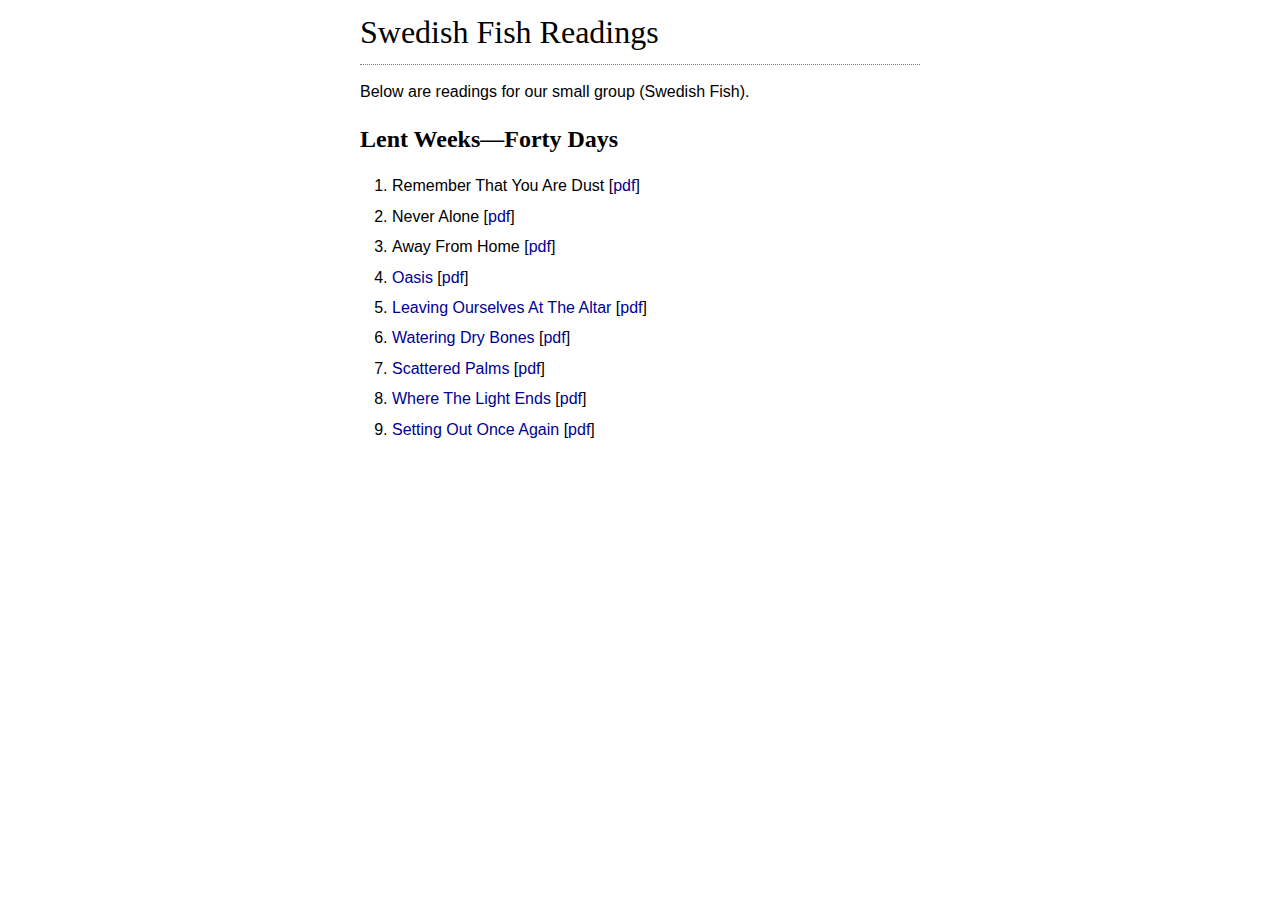
<file: index.html>
<!DOCTYPE html>
<html lang="en">

<head>
	<meta charset="utf-8" />
	<meta name="author" content="Jesse Jackson" />
	<meta name="description" content="" />
	<meta name="viewport" content="width=device-width, initial-scale=1" />
	
	<title>Swedish Fish Readings</title>
	
	<link rel="stylesheet" href="css/readable.css" />
	
	<!--[if lt IE 9]><script src="http://html5shim.googlecode.com/svn/trunk/html5.js"></script><![endif]-->
	</head>

<body>
	<main>
		<header>
			<h1>Swedish Fish Readings</h1>
			</header>
		
		<p class="first">Below are readings for our small group (Swedish Fish).</p>
		
		<h3>Lent Weeks&mdash;Forty Days</h3>
		<ol>
			<li>Remember That You Are Dust [<a href="readings/pdf/1_Remember_That_You_Are_Dust.pdf">pdf</a>]</li>
			<li>Never Alone [<a href="readings/pdf/2_To_Be_Never_Alone.pdf">pdf</a>]</li>
			<li>Away From Home [<a href="readings/pdf/3_Away_From_Home.pdf">pdf</a>]</li>
			<li><a href="readings/oasis.html">Oasis</a> [<a href="readings/pdf/4_Oasis.pdf">pdf</a>]</li>
			<li><a href="readings/leaving-ourselves-at-the-altar.html">Leaving Ourselves At The Altar</a> [<a href="readings/pdf/5_Leaving_The_Alter.pdf">pdf</a>]</li>
			<li><a href="readings/watering-dry-bones.html">Watering Dry Bones</a> [<a href="readings/pdf/6_Watering_Dry_Bones.pdf">pdf</a>]</li>
			<li><a href="readings/scattered-palms.html">Scattered Palms</a> [<a href="readings/pdf/7_Scattered_Palms.pdf">pdf</a>]</li>
			<li><a href="readings/where-the-light-ends.html">Where The Light Ends</a> [<a href="readings/pdf/8_Where_The_Light_Ends.pdf">pdf</a>]</li>
			<li><a href="readings/setting-out-once-again.html">Setting Out Once Again</a> [<a href="readings/pdf/9_Setting_Out_Once_Again.pdf">pdf</a>]</li>
			</ol>
		</main>
	<!-- Google Analytics code --><script>(function(i,s,o,g,r,a,m){i['GoogleAnalyticsObject']=r;i[r]=i[r]||function(){(i[r].q=i[r].q||[]).push(arguments)},i[r].l=1*new Date();a=s.createElement(o),m=s.getElementsByTagName(o)[0];a.async=1;a.src=g;m.parentNode.insertBefore(a,m)})(window,document,'script','//www.google-analytics.com/analytics.js','ga');ga('create', 'UA-61163669-1', 'auto');ga('send', 'pageview');</script><!-- End Google Analytics code -->
	</body>

</html>
</file>
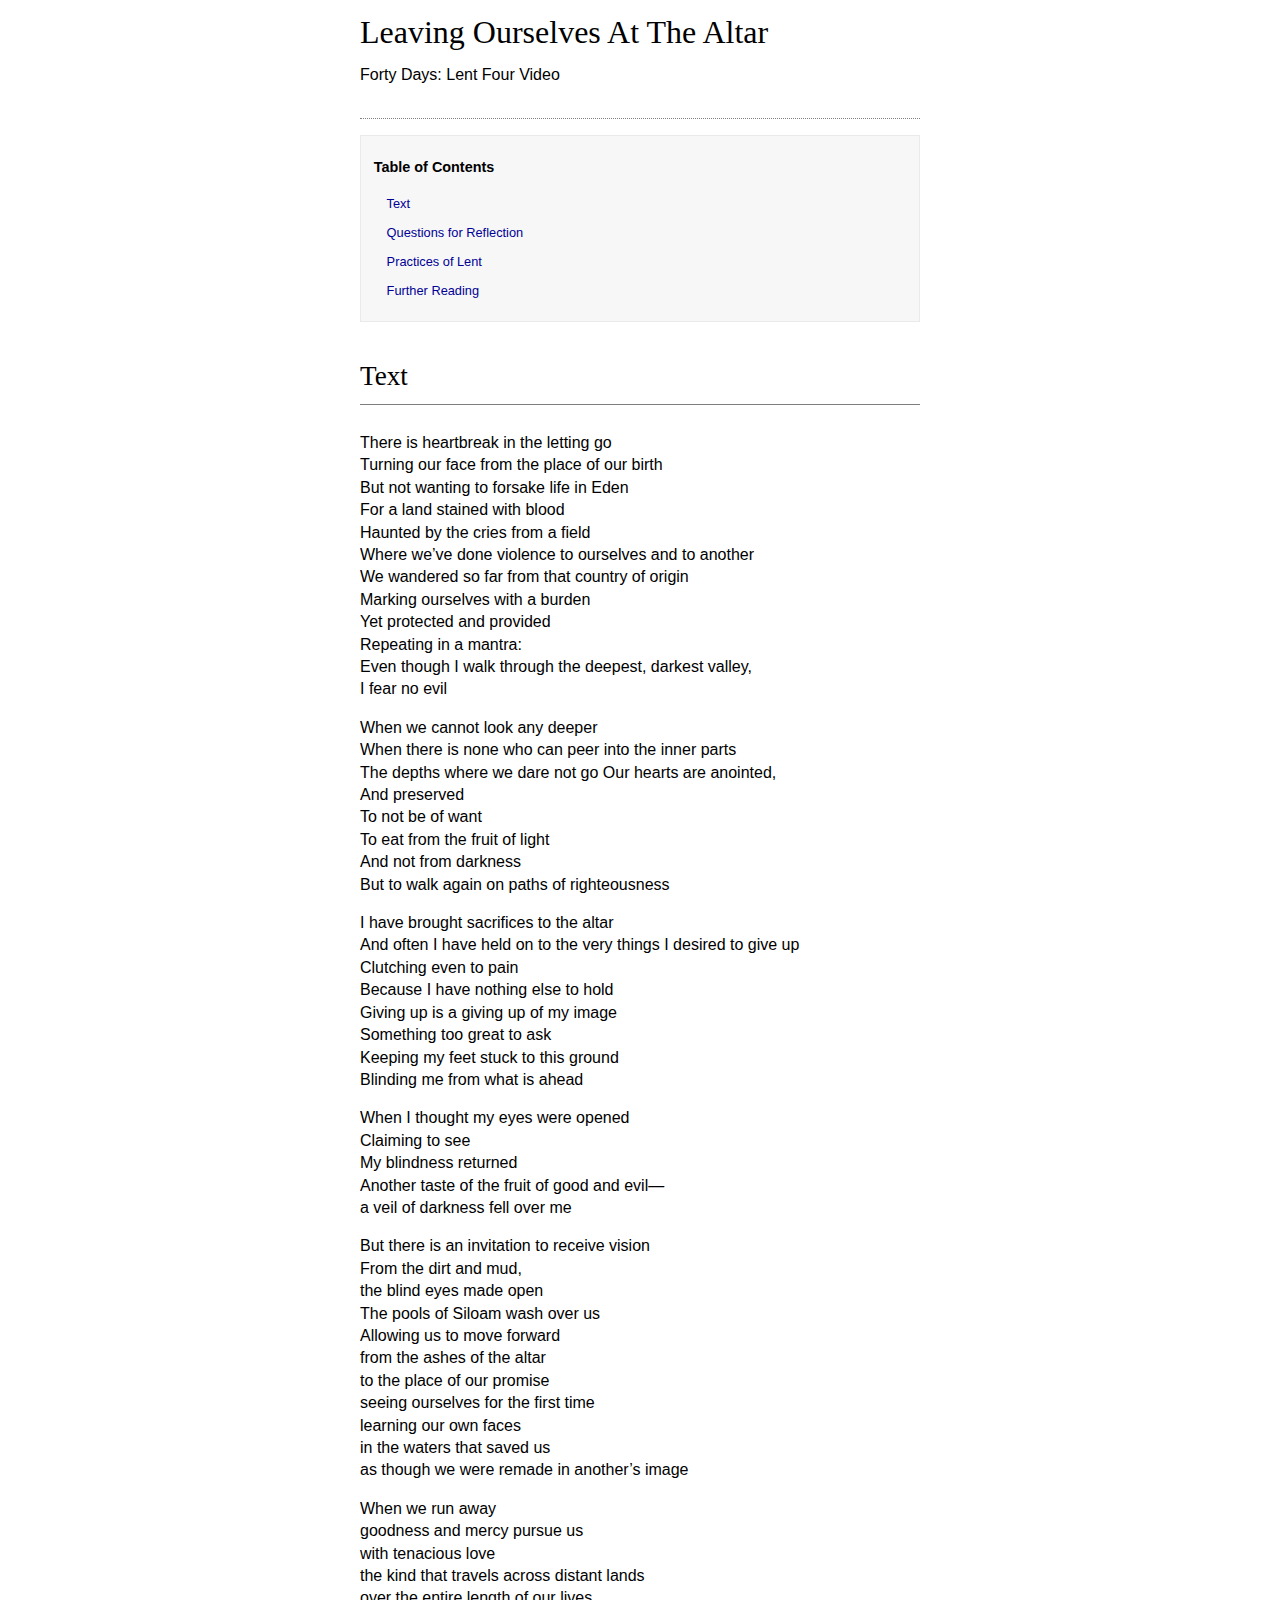
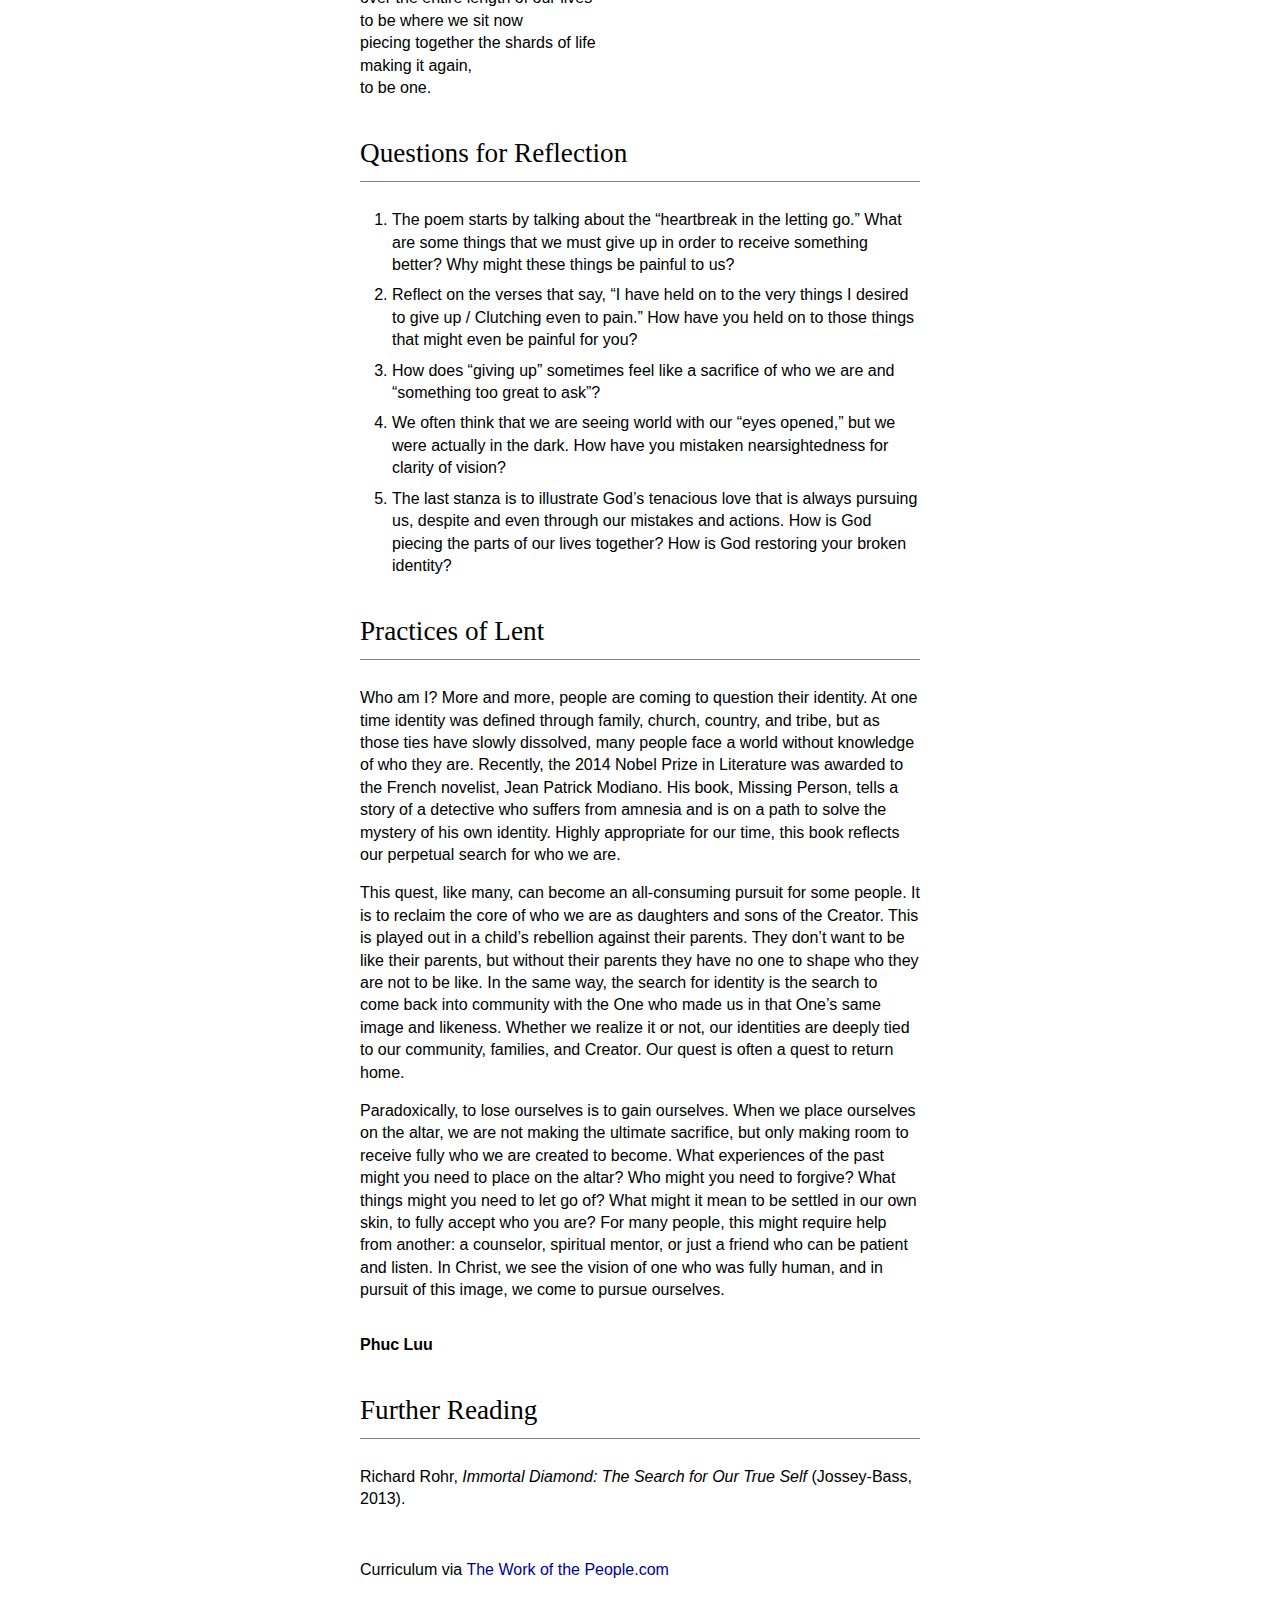
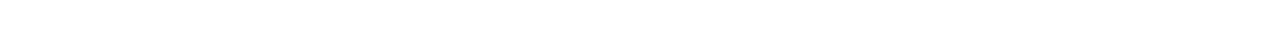
<file: readings/leaving-ourselves-at-the-altar.html>
<!DOCTYPE html>
<html lang="en">

<head>
	<meta charset="utf-8" />
	<meta name="author" content="" />
	<meta name="description" content="" />
	<meta name="viewport" content="width=device-width, initial-scale=1" />
	
	<title>Forty Days: Leaving Ourselves At The Altar</title>
	
	<link rel="stylesheet" href="../css/readable.css" />
	<link rel="stylesheet" href="../css/readings.css" />
	
	<!--[if lt IE 9]><script src="http://html5shim.googlecode.com/svn/trunk/html5.js"></script><![endif]-->
	</head>

<body>
	<main>
		<header>
			<h1>Leaving Ourselves At The Altar</h1>
			
			<p>Forty Days: Lent Four Video</p>
			</header>
		
		<nav>
			<p id="toc">Table of Contents</p>
			
			<ol class="list-no-style">
				<li><a href="#text">Text</a></li>
				<li><a href="#questions-for-reflection">Questions for Reflection</a></li>
				<li><a href="#practices-of-lent">Practices of Lent</a></li>
				<li><a href="#further-reading">Further Reading</a></li>
				</ol>
			</nav>
		
		<h2 id="text">Text</h2>
			
		<p>There is heartbreak in the letting go<br />
		Turning our face from the place of our birth<br />
		But not wanting to forsake life in Eden<br />
		For a land stained with blood<br />
		Haunted by the cries from a field<br />
		Where we’ve done violence to ourselves and to another<br />
		We wandered so far from that country of origin<br />
		Marking ourselves with a burden<br />
		Yet protected and provided<br />
		Repeating in a mantra:<br />
		Even though I walk through the deepest, darkest valley, <br />
		I fear no evil</p>
		
		<p>When we cannot look any deeper<br />
		When there is none who can peer into the inner parts<br />
		The depths where we dare not go Our hearts are anointed,<br />
		And preserved<br />
		To not be of want<br />
		To eat from the fruit of light<br />
		And not from darkness<br />
		But to walk again on paths of righteousness</p>
		
		<p>I have brought sacrifices to the altar<br />
		And often I have held on to the very things I desired to give up<br />
		Clutching even to pain<br />
		Because I have nothing else to hold<br />
		Giving up is a giving up of my image<br />
		Something too great to ask<br />
		Keeping my feet stuck to this ground<br />
		Blinding me from what is ahead</p>
		
		<p>When I thought my eyes were opened<br />
		Claiming to see<br />
		My blindness returned<br />
		Another taste of the fruit of good and evil—<br />
		a veil of darkness fell over me</p>
		
		<p>But there is an invitation to receive vision<br />
		From the dirt and mud,<br />
		the blind eyes made open<br />
		The pools of Siloam wash over us<br />
		Allowing us to move forward<br />
		from the ashes of the altar<br />
		to the place of our promise<br />
		seeing ourselves for the first time<br />
		learning our own faces<br />
		in the waters that saved us<br />
		as though we were remade in another’s image</p>
		
		<p>When we run away<br />
		goodness and mercy pursue us<br />
		with tenacious love<br />
		the kind that travels across distant lands <br />
		over the entire length of our lives <br />
		to be where we sit now<br />
		piecing together the shards of life<br />
		making it again,<br />
		to be one.</p>
		
		<h2 id="questions-for-reflection">Questions for Reflection</h2>
		
		<ol>
			<li>The poem starts by talking about the “heartbreak in the letting go.” What are some things that we must give up in order to receive something better? Why might these things be painful to us?</li>
			
			<li>Reflect on the verses that say, “I have held on to the very things I desired to give up / Clutching even to pain.” How have you held on to those things that might even be painful for you?</li>
			
			<li>How does “giving up” sometimes feel like a sacrifice of who we are and “something too great to ask”?</li>
			
			<li>We often think that we are seeing world with our “eyes opened,” but we were actually in the dark. How have you mistaken nearsightedness for clarity of vision?</li>
			
			<li>The last stanza is to illustrate God’s tenacious love that is always pursuing us, despite and even through our mistakes and actions. How is God piecing the parts of our lives together? How is God restoring your broken identity?</li>
			</ol>
		
		<h2 id="practices-of-lent">Practices of Lent</h2>
		
		<p>Who am I? More and more, people are coming to question their identity. At one time identity was defined through family, church, country, and tribe, but as those ties have slowly dissolved, many people face a world without knowledge of who they are. Recently, the 2014 Nobel Prize in Literature was awarded to the French novelist, Jean Patrick Modiano. His book, Missing Person, tells a story of a detective who suffers from amnesia and is on a path to solve the mystery of his own identity. Highly appropriate for our time, this book reflects our perpetual search for who we are.</p>
		
		<p>This quest, like many, can become an all-consuming pursuit for some people. It is to reclaim the core of who we are as daughters and sons of the Creator. This is played out in a child’s rebellion against their parents. They don’t want to be like their parents, but without their parents they have no one to shape who they are not to be like. In the same way, the search for identity is the search to come back into community with the One who made us in that One’s same image and likeness. Whether we realize it or not, our identities are deeply tied to our community, families, and Creator. Our quest is often a quest to return home.</p>
		
		<p>Paradoxically, to lose ourselves is to gain ourselves. When we place ourselves on the altar, we are not making the ultimate sacrifice, but only making room to receive fully who we are created to become. What experiences of the past might you need to place on the altar? Who might you need to forgive? What things might you need to let go of? What might it mean to be settled in our own skin, to fully accept who you are? For many people, this might require help from another: a counselor, spiritual mentor, or just a friend who can be patient and listen. In Christ, we see the vision of one who was fully human, and in pursuit of this image, we come to pursue ourselves.</p>
		
		<p id="author">Phuc Luu</p>
		
		<h2 id="further-reading">Further Reading</h2>
		
		<p>Richard Rohr, <em>Immortal Diamond: The Search for Our True Self</em> (Jossey-Bass, 2013).</p>
		
		<p class="curriculum">Curriculum via <a href="http://theworkofthepeople.com">The Work of the People.com</a></p>
		</main>
	<!-- Google Analytics code --><script>(function(i,s,o,g,r,a,m){i['GoogleAnalyticsObject']=r;i[r]=i[r]||function(){(i[r].q=i[r].q||[]).push(arguments)},i[r].l=1*new Date();a=s.createElement(o),m=s.getElementsByTagName(o)[0];a.async=1;a.src=g;m.parentNode.insertBefore(a,m)})(window,document,'script','//www.google-analytics.com/analytics.js','ga');ga('create', 'UA-61163669-1', 'auto');ga('send', 'pageview');</script><!-- End Google Analytics code -->
	</body>

</html>
</file>
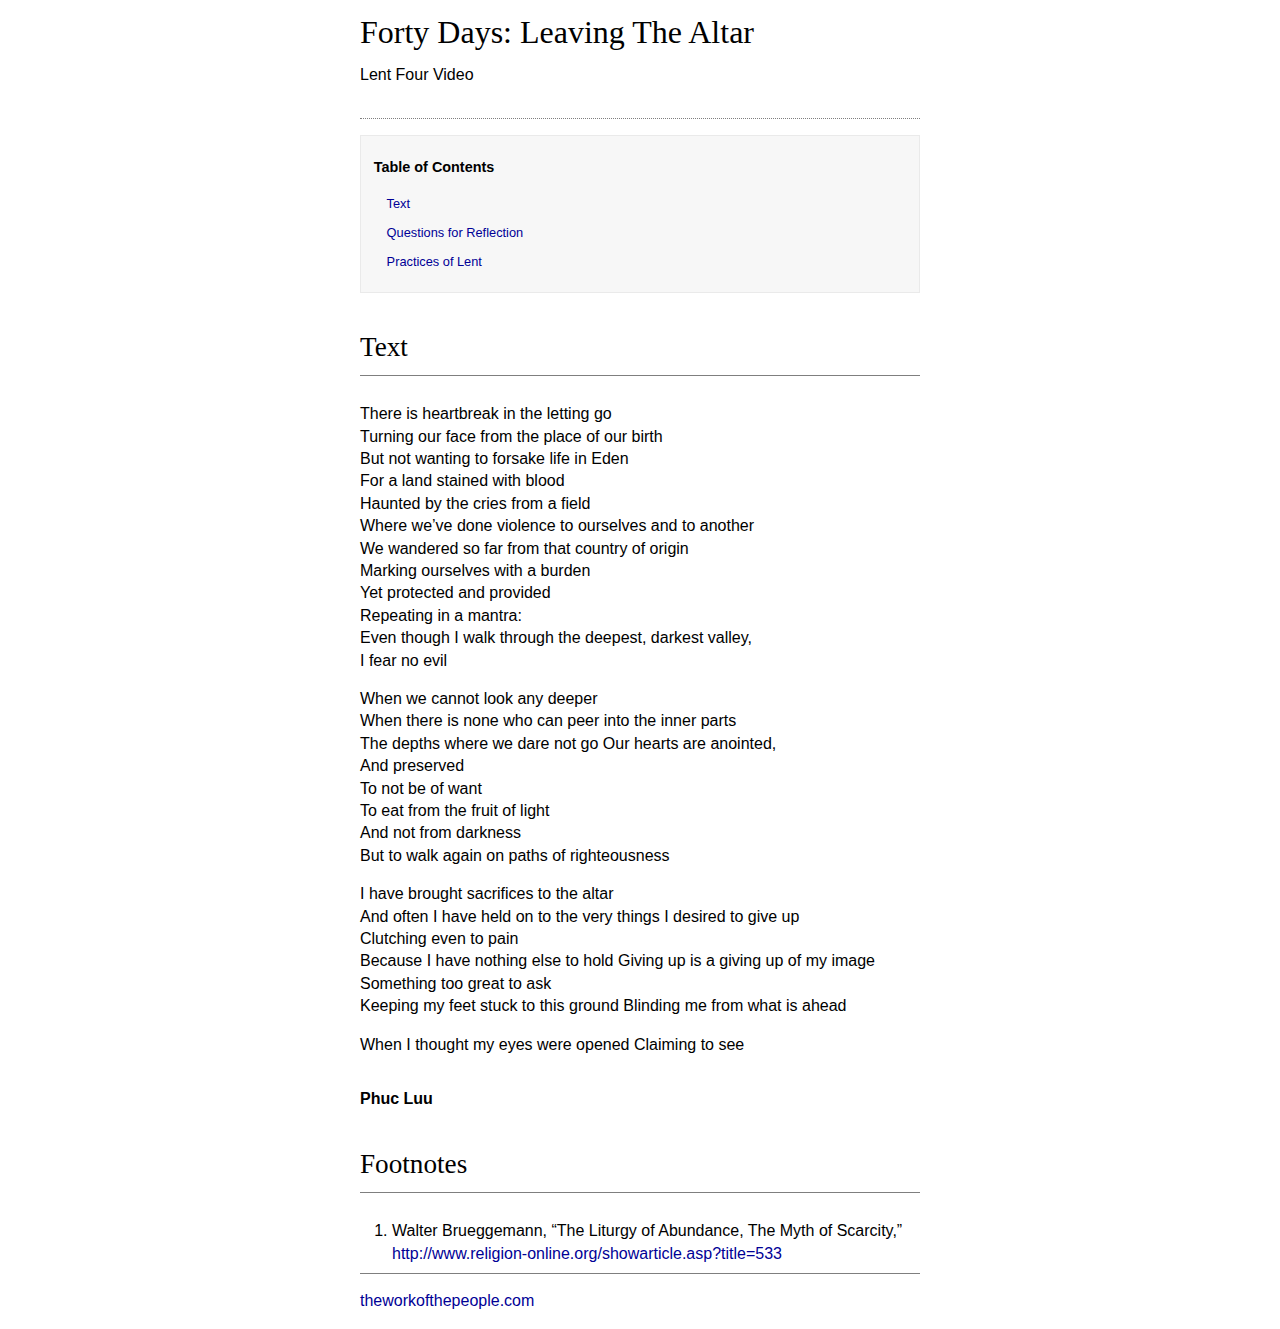
<file: readings/leaving-the-altar.html>
<!DOCTYPE html>
<html lang="en">

<head>
	<meta charset="utf-8" />
	<meta name="author" content="" />
	<meta name="description" content="" />
	<meta name="viewport" content="width=device-width, initial-scale=1" />
	
	<title>Forty Days: Leaving The Altar</title>
	
	<link rel="stylesheet" href="../css/readable.css" />
	<link rel="stylesheet" href="../css/readings.css" />
	
	<!--[if lt IE 9]><script src="http://html5shim.googlecode.com/svn/trunk/html5.js"></script><![endif]-->
	</head>

<body>
	<main>
		<header>
			<h1>Forty Days: Leaving The Altar</h1>
			
			<p>Lent Four Video</p>
			</header>
		
		<nav>
			<p id="toc">Table of Contents</p>
			
			<ol class="list-no-style">
				<li><a href="#text">Text</a></li>
				<li><a href="#questions-for-reflection">Questions for Reflection</a></li>
				<li><a href="#practices-of-lent">Practices of Lent</a></li>
				</ol>
			</nav>
		
		<h2 id="text">Text</h2>
			
		<p>There is heartbreak in the letting go<br />
		Turning our face from the place of our birth<br />
		But not wanting to forsake life in Eden<br />
		For a land stained with blood<br />
		Haunted by the cries from a field<br />
		Where we’ve done violence to ourselves and to another<br />
		We wandered so far from that country of origin<br />
		Marking ourselves with a burden<br />
		Yet protected and provided<br />
		Repeating in a mantra:<br />
		Even though I walk through the deepest, darkest valley, <br />
		I fear no evil</p>
		
		<p>When we cannot look any deeper<br />
		When there is none who can peer into the inner parts<br />
		The depths where we dare not go Our hearts are anointed,<br />
		And preserved<br />
		To not be of want<br />
		To eat from the fruit of light<br />
		And not from darkness<br />
		But to walk again on paths of righteousness</p>
		
		<p>I have brought sacrifices to the altar<br />
		And often I have held on to the very things I desired to give up<br />
		Clutching even to pain<br />
		Because I have nothing else to hold Giving up is a giving up of my image<br />
		Something too great to ask<br />
		Keeping my feet stuck to this ground Blinding me from what is ahead</p>
		
		<p>When I thought my eyes were opened Claiming to see</p>
		
		<p id="author">Phuc Luu</p>
		
		<h2 id="footnotes">Footnotes</h2>
		
		<ol>
			<li id="note-1">Walter Brueggemann, “The Liturgy of Abundance, The Myth of Scarcity,”<br /><a href="http://www.religion-online.org/showarticle.asp?title=533">http://www.religion-online.org/showarticle.asp?title=533</a></li>
			</ol>
		
		<hr />
		
		<p class="uppercase"><a href="http://theworkofthepeople.com">theworkofthepeople.com</a></p>
		</main>
	</body>

</html>
</file>
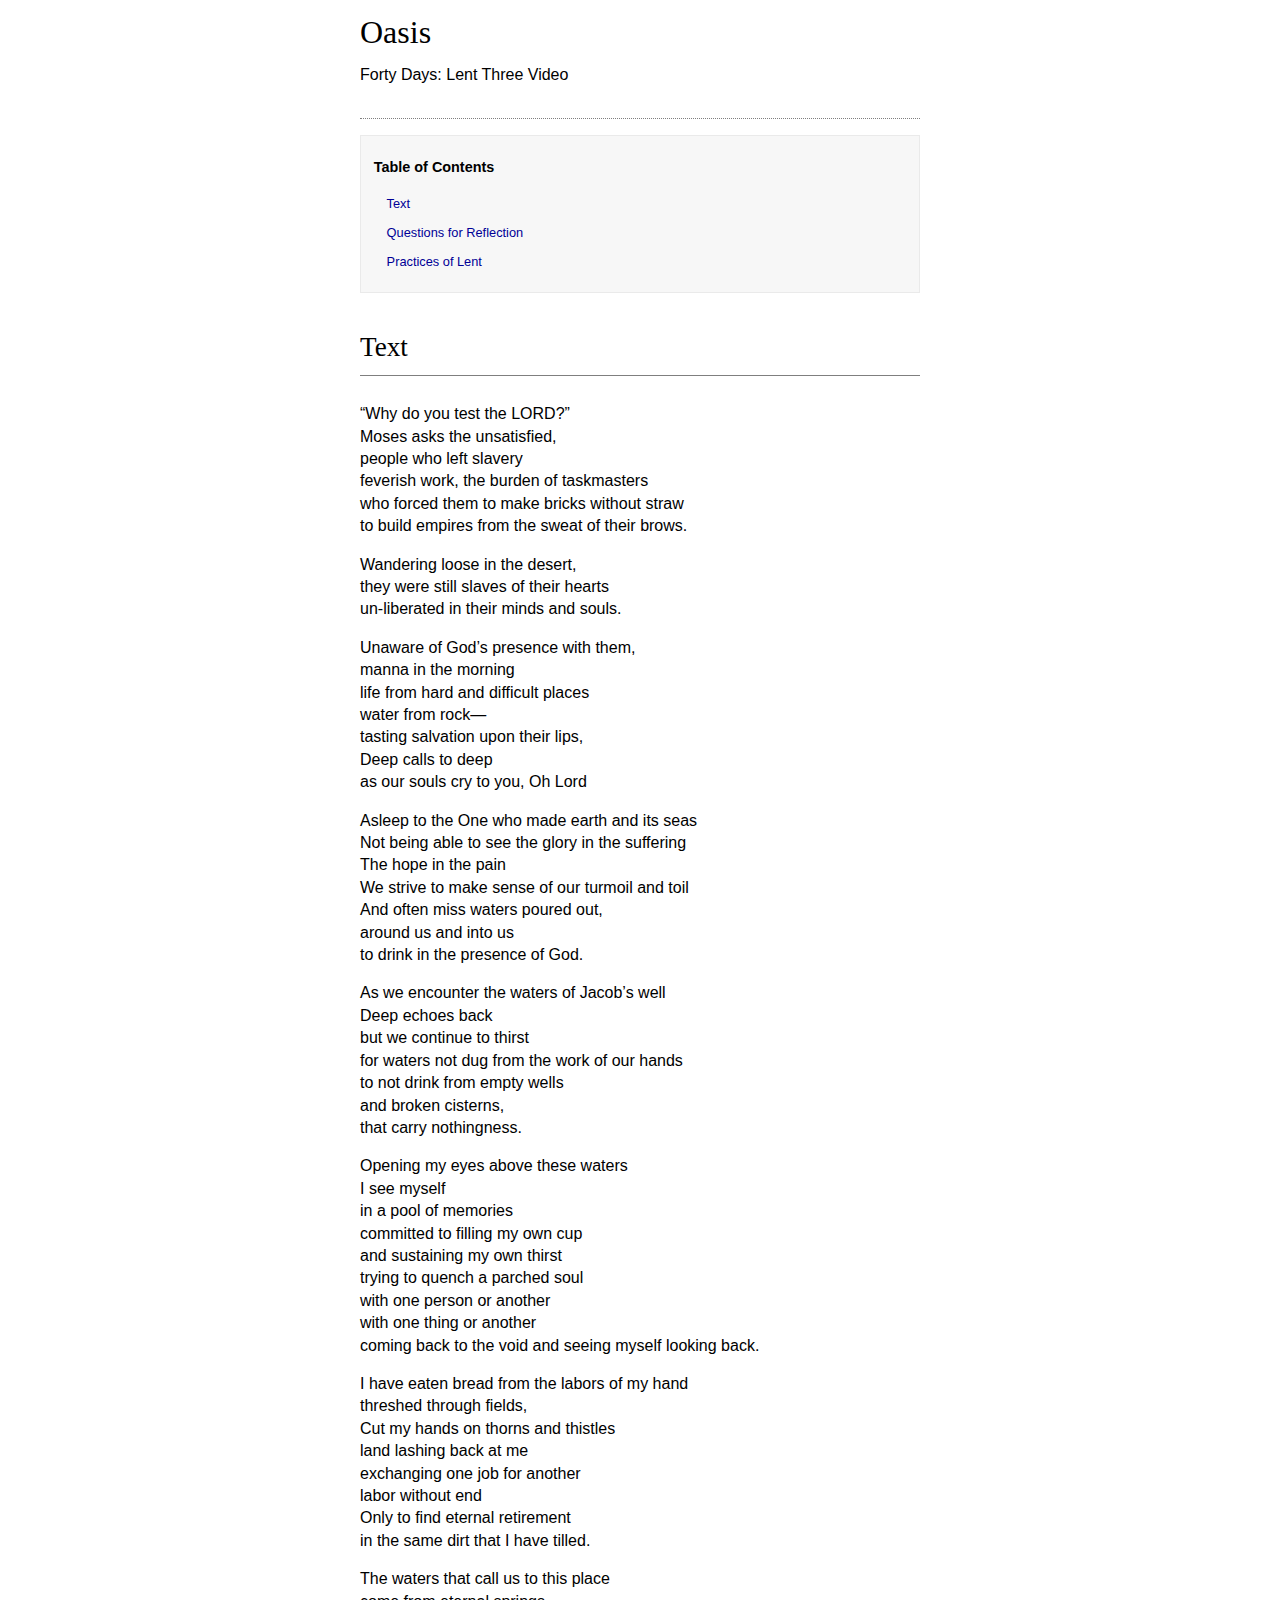
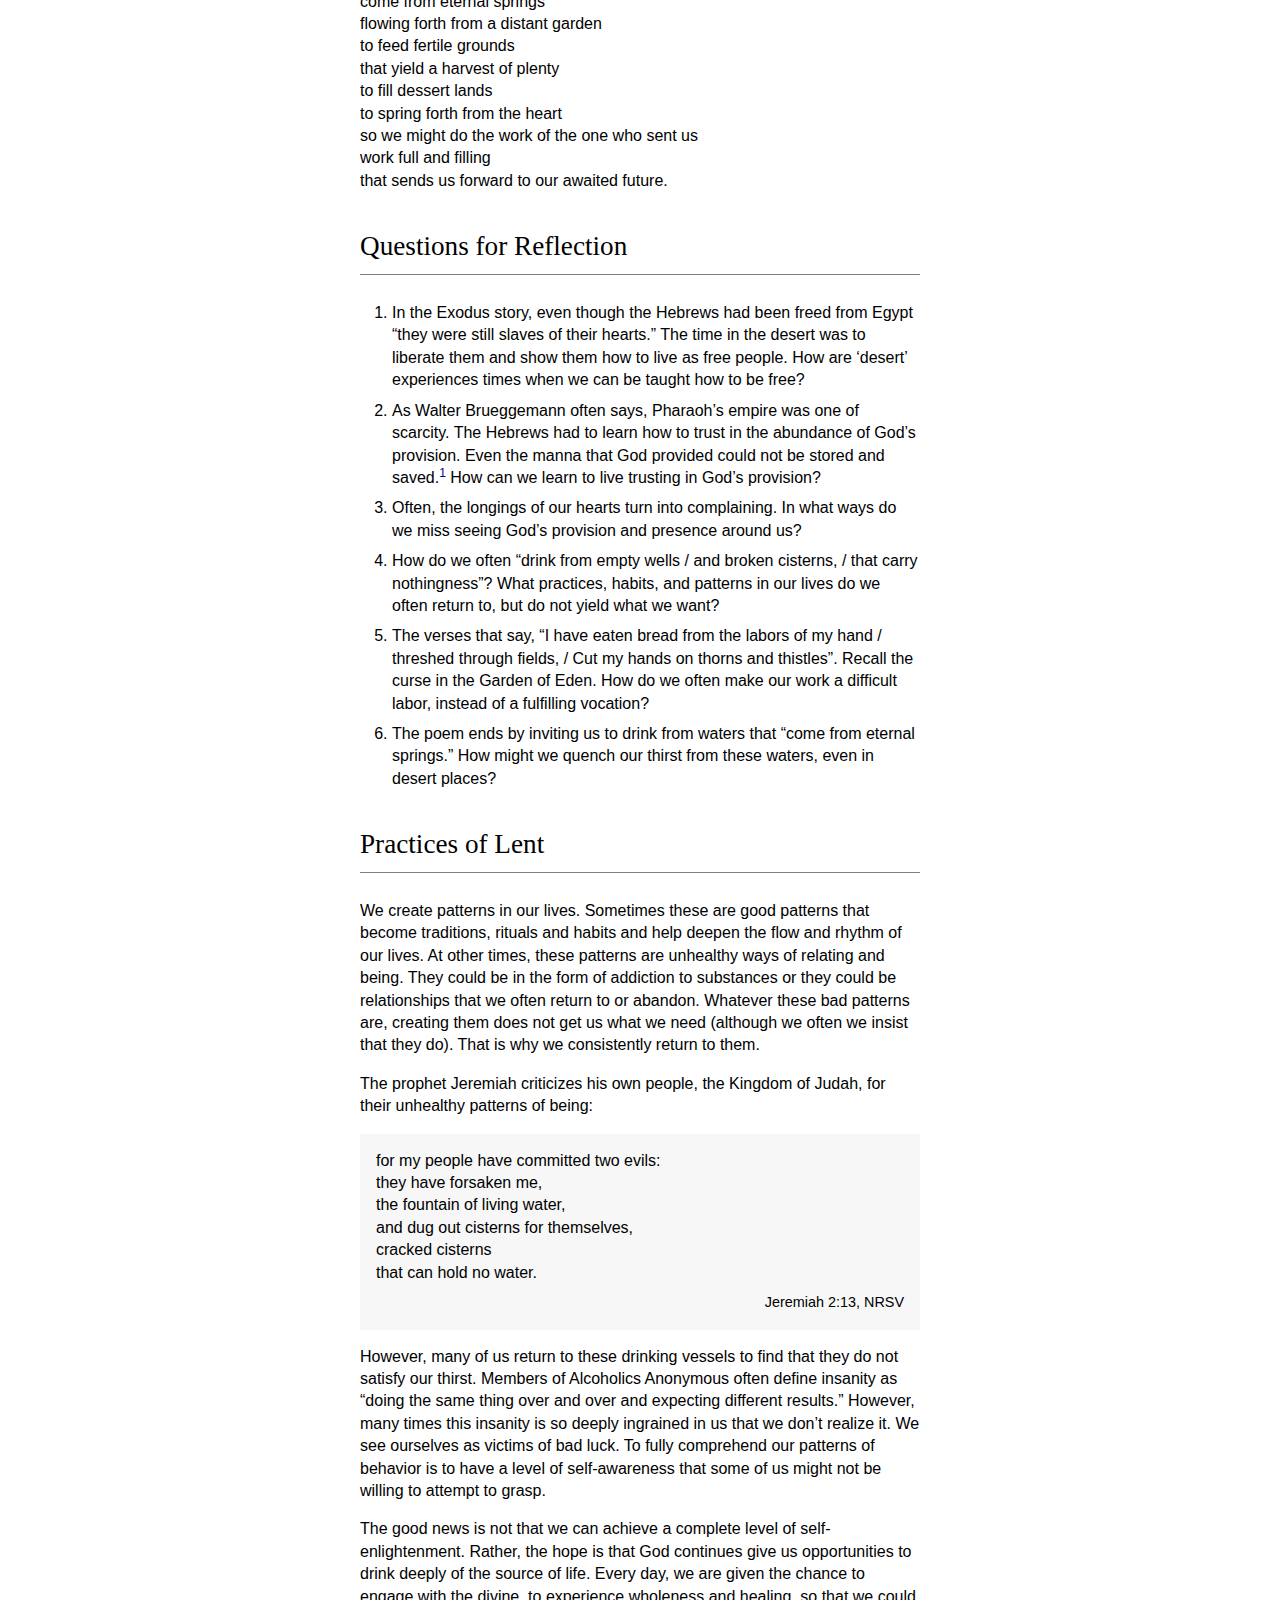
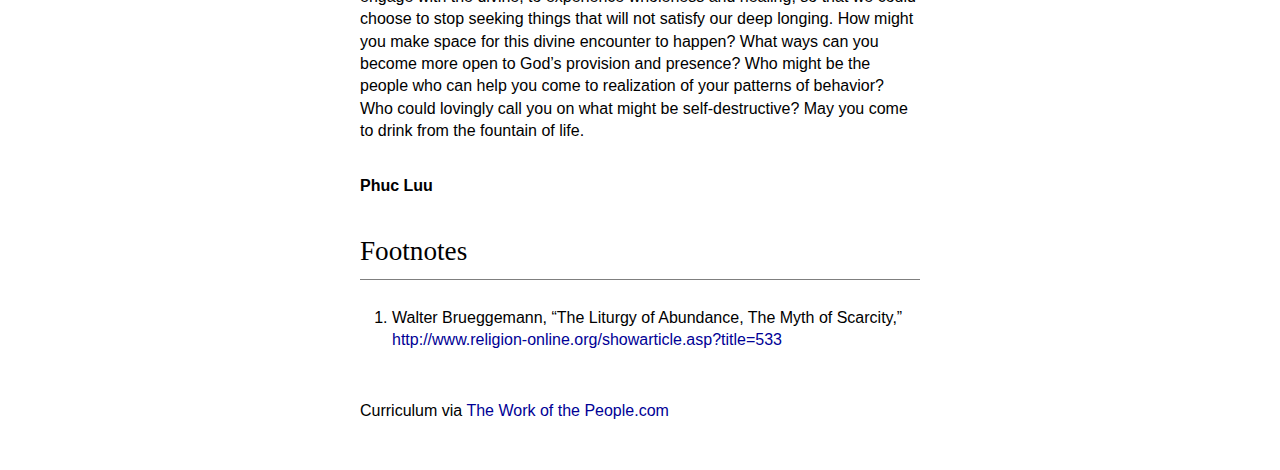
<file: readings/oasis.html>
<!DOCTYPE html>
<html lang="en">

<head>
	<meta charset="utf-8" />
	<meta name="author" content="" />
	<meta name="description" content="" />
	<meta name="viewport" content="width=device-width, initial-scale=1" />
	
	<title>Forty Days: Oasis</title>
	
	<link rel="stylesheet" href="../css/readable.css" />
	<link rel="stylesheet" href="../css/readings.css" />
	
	<!--[if lt IE 9]><script src="http://html5shim.googlecode.com/svn/trunk/html5.js"></script><![endif]-->
	</head>

<body>
	<main>
		<header>
			<h1>Oasis</h1>
			
			<p>Forty Days: Lent Three Video</p>
			</header>
		
		<nav>
			<p id="toc">Table of Contents</p>
			
			<ol class="list-no-style">
				<li><a href="#text">Text</a></li>
				<li><a href="#questions-for-reflection">Questions for Reflection</a></li>
				<li><a href="#practices-of-lent">Practices of Lent</a></li>
				</ol>
			</nav>
		
		<h2 id="text">Text</h2>
			
		<p>“Why do you test the LORD?”<br />
		Moses asks the unsatisfied,<br />
		people who left slavery<br />
		feverish work, the burden of taskmasters<br />
		who forced them to make bricks without straw<br />
		to build empires from the sweat of their brows.</p>
		
		<p>Wandering loose in the desert,<br />
		they were still slaves of their hearts<br />
		un-liberated in their minds and souls.</p>
		
		<p>Unaware of God’s presence with them,<br />
		manna in the morning<br />
		life from hard and difficult places<br />
		water from rock—<br />
		tasting salvation upon their lips,<br />
		Deep calls to deep<br />
		as our souls cry to you, Oh Lord</p>
		
		<p>Asleep to the One who made earth and its seas<br />
		Not being able to see the glory in the suffering<br />
		The hope in the pain<br />
		We strive to make sense of our turmoil and toil<br />
		And often miss waters poured out,<br />
		around us and into us<br />
		to drink in the presence of God.</p>
		
		<p>As we encounter the waters of Jacob’s well<br />
		Deep echoes back<br />
		but we continue to thirst<br />
		for waters not dug from the work of our hands<br />
		to not drink from empty wells<br />
		and broken cisterns,<br />
		that carry nothingness.</p>
		
		<p>Opening my eyes above these waters<br />
		I see myself<br />
		in a pool of memories<br />
		committed to filling my own cup<br />
		and sustaining my own thirst<br />
		trying to quench a parched soul<br />
		with one person or another<br />
		with one thing or another<br />
		coming back to the void and seeing myself looking back.</p>

		<p>I have eaten bread from the labors of my hand<br />
		threshed through fields,<br />
		Cut my hands on thorns and thistles<br />
		land lashing back at me<br />
		exchanging one job for another<br />
		labor without end<br />
		Only to find eternal retirement<br />
		in the same dirt that I have tilled.</p>

		<p>The waters that call us to this place<br />
		come from eternal springs<br />
		flowing forth from a distant garden<br />
		to feed fertile grounds<br />
		that yield a harvest of plenty<br />
		to fill dessert lands<br />
		to spring forth from the heart<br />
		so we might do the work of the one who sent us<br />
		work full and filling<br />
		that sends us forward to our awaited future.</p>

		<h2 id="questions-for-reflection">Questions for Reflection</h2>
		
		<ol>
			<li>In the Exodus story, even though the Hebrews had been freed from Egypt “they were still slaves of their hearts.” The time in the desert was to liberate them and show them how to live as free people. How are ‘desert’ experiences times when we can be taught how to be free?</li>
			
			<li>As Walter Brueggemann often says, Pharaoh’s empire was one of scarcity. The Hebrews had to learn how to trust in the abundance of God’s provision. Even the manna that God provided could not be stored and saved.<sup><a href="#note-1">1</a></sup> How can we learn to live trusting in God’s provision?</li>
			
			<li>Often, the longings of our hearts turn into complaining. In what ways do we miss seeing God’s provision and presence around us?</li>
			
			<li>How do we often “drink from empty wells / and broken cisterns, / that carry nothingness”? What practices, habits, and patterns in our lives do we often return to, but do not yield what we want?</li>
			
			<li>The verses that say, “I have eaten bread from the labors of my hand / threshed through fields, / Cut my hands on thorns and thistles”. Recall the curse in the Garden of Eden. How do we often make our work a difficult labor, instead of a fulfilling vocation?</li>
			
			<li>The poem ends by inviting us to drink from waters that “come from eternal springs.” How might we quench our thirst from these waters, even in desert places?</li>
			</ol>
		
		<h2 id="practices-of-lent">Practices of Lent</h2>
		
		<p>We create patterns in our lives. Sometimes these are good patterns that become traditions, rituals and habits and help deepen the flow and rhythm of our lives. At other times, these patterns are unhealthy ways of relating and being. They could be in the form of addiction to substances or they could be relationships that we often return to or abandon. Whatever these bad patterns are, creating them does not get us what we need (although we often we insist that they do). That is why we consistently return to them.</p>
		
		<p>The prophet Jeremiah criticizes his own people, the Kingdom of Judah, for their unhealthy patterns of being:</p>
		
		<blockquote>for my people have committed two evils:<br />
		they have forsaken me,<br />
		the fountain of living water,<br />
		and dug out cisterns for themselves,<br />
		cracked cisterns<br />
		that can hold no water. <span class="credit">Jeremiah 2:13, NRSV</span></blockquote>
		
		<p>However, many of us return to these drinking vessels to find that they do not satisfy our thirst. Members of Alcoholics Anonymous often define insanity as “doing the same thing over and over and expecting different results.” However, many times this insanity is so deeply ingrained in us that we don’t realize it. We see ourselves as victims of bad luck. To fully comprehend our patterns of behavior is to have a level of self-awareness that some of us might not be willing to attempt to grasp.</p>
		
		<p>The good news is not that we can achieve a complete level of self-enlightenment. Rather, the hope is that God continues give us opportunities to drink deeply of the source of life. Every day, we are given the chance to engage with the divine, to experience wholeness and healing, so that we could choose to stop seeking things that will not satisfy our deep longing. How might you make space for this divine encounter to happen? What ways can you become more open to God’s provision and presence? Who might be the people who can help you come to realization of your patterns of behavior? Who could lovingly call you on what might be self-destructive? May you come to drink from the fountain of life.</p>
		
		<p id="author">Phuc Luu</p>
		
		<h2 id="footnotes">Footnotes</h2>
		
		<ol>
			<li id="note-1">Walter Brueggemann, “The Liturgy of Abundance, The Myth of Scarcity,”<br /><a href="http://www.religion-online.org/showarticle.asp?title=533">http://www.religion-online.org/showarticle.asp?title=533</a></li>
			</ol>
		
		<p class="curriculum">Curriculum via <a href="http://theworkofthepeople.com">The Work of the People.com</a></p>
		</main>
	<!-- Google Analytics code --><script>(function(i,s,o,g,r,a,m){i['GoogleAnalyticsObject']=r;i[r]=i[r]||function(){(i[r].q=i[r].q||[]).push(arguments)},i[r].l=1*new Date();a=s.createElement(o),m=s.getElementsByTagName(o)[0];a.async=1;a.src=g;m.parentNode.insertBefore(a,m)})(window,document,'script','//www.google-analytics.com/analytics.js','ga');ga('create', 'UA-61163669-1', 'auto');ga('send', 'pageview');</script><!-- End Google Analytics code -->
	</body>

</html>
</file>
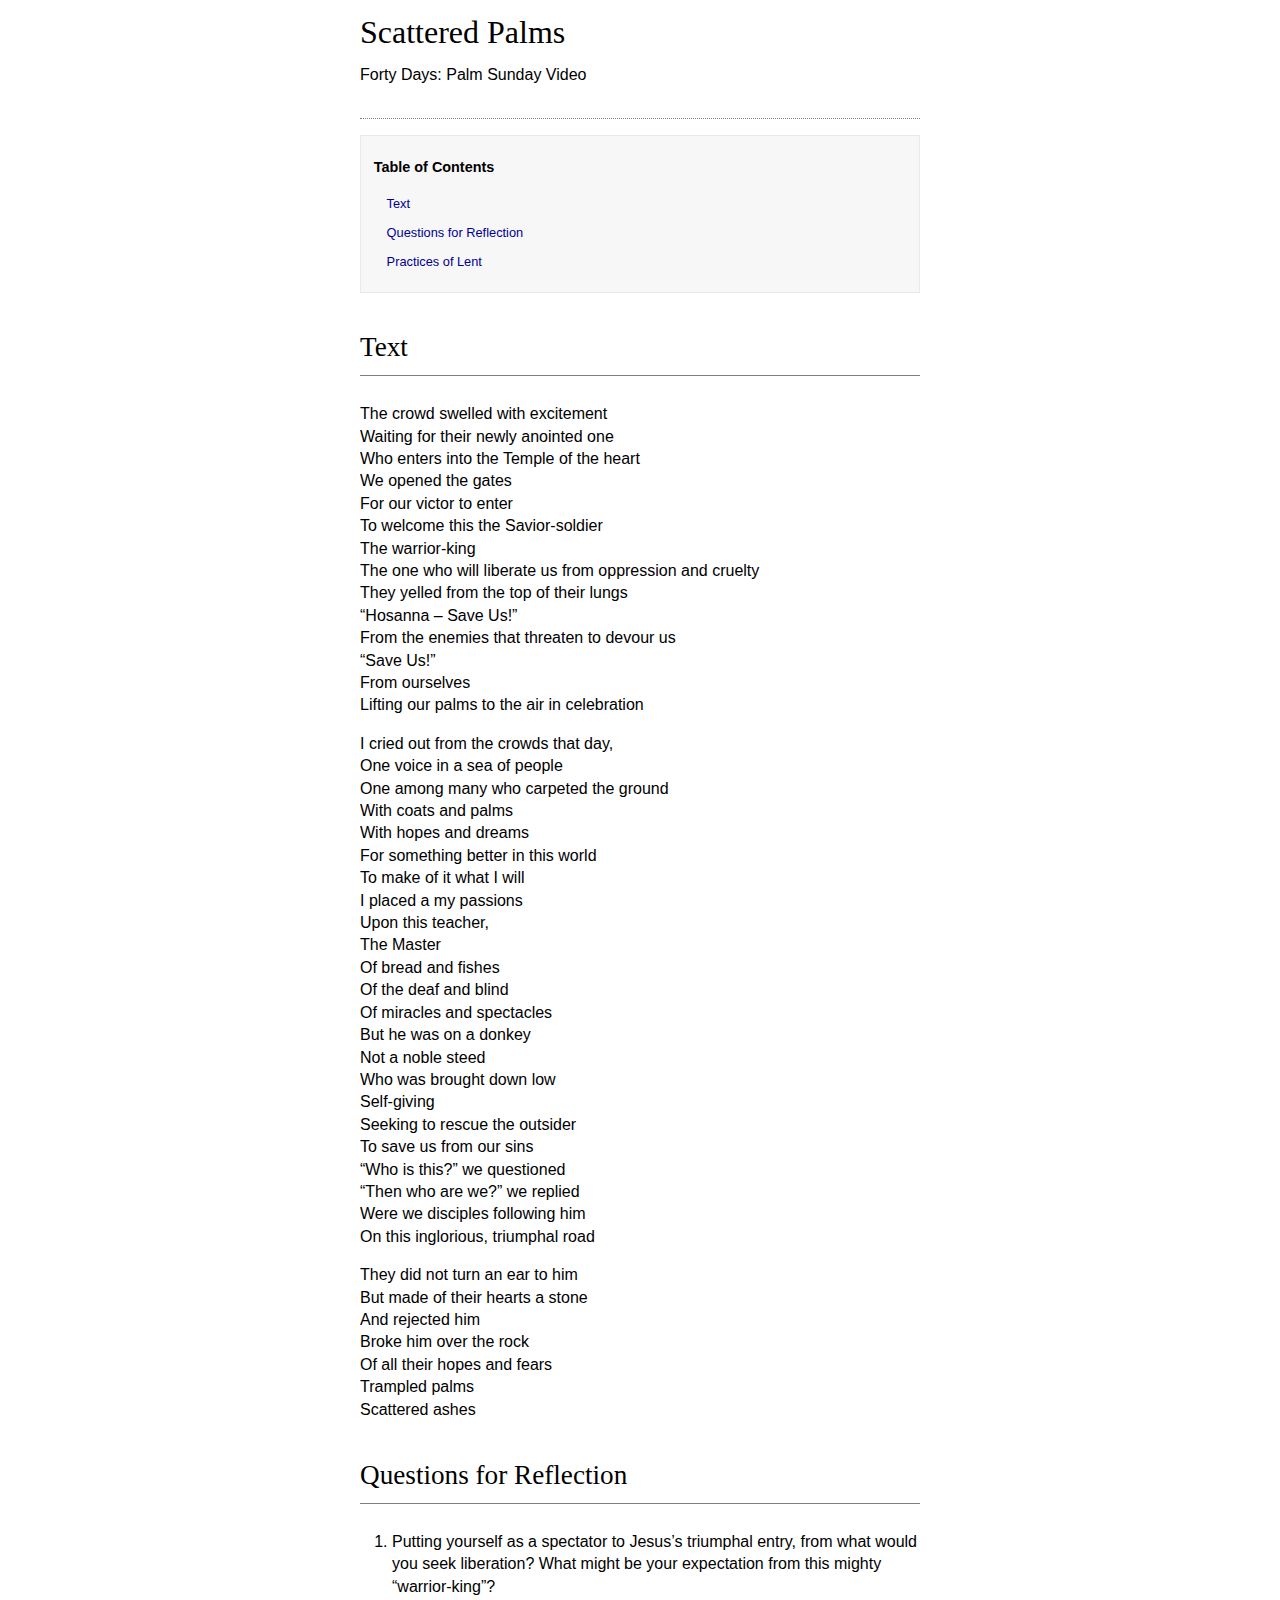
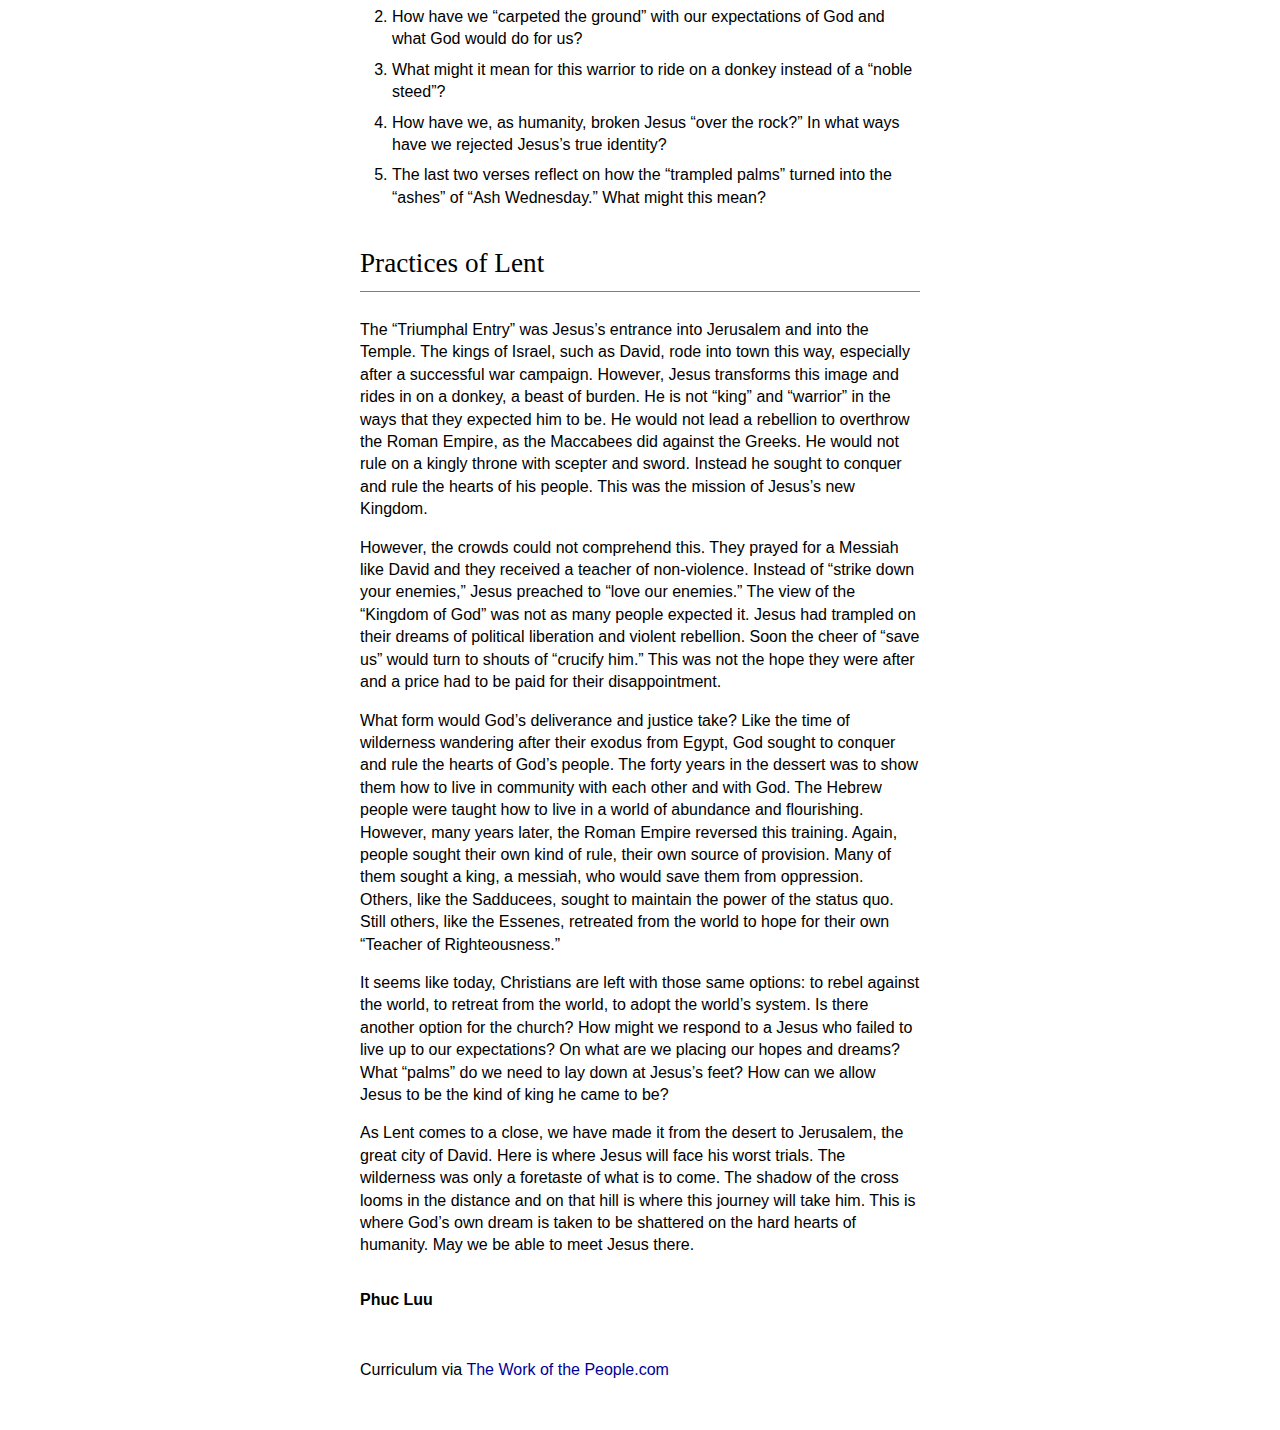
<file: readings/scattered-palms.html>
<!DOCTYPE html>
<html lang="en">

<head>
	<meta charset="utf-8" />
	<meta name="author" content="" />
	<meta name="description" content="" />
	<meta name="viewport" content="width=device-width, initial-scale=1" />
	
	<title>Forty Days: Scattered Palms</title>
	
	<link rel="stylesheet" href="../css/readable.css" />
	<link rel="stylesheet" href="../css/readings.css" />
	
	<!--[if lt IE 9]><script src="http://html5shim.googlecode.com/svn/trunk/html5.js"></script><![endif]-->
	</head>

<body>
	<main>
		<header>
			<h1>Scattered Palms</h1>
			
			<p>Forty Days: Palm Sunday Video</p>
			</header>
		
		<nav>
			<p id="toc">Table of Contents</p>
			
			<ol class="list-no-style">
				<li><a href="#text">Text</a></li>
				<li><a href="#questions-for-reflection">Questions for Reflection</a></li>
				<li><a href="#practices-of-lent">Practices of Lent</a></li>
				</ol>
			</nav>
		
		<h2 id="text">Text</h2>
			
		<p>The crowd swelled with excitement<br />
		Waiting for their newly anointed one<br />
		Who enters into the Temple of the heart<br />
		We opened the gates<br />
		For our victor to enter<br />
		To welcome this the Savior-soldier<br />
		The warrior-king<br />
		The one who will liberate us from oppression and cruelty<br />
		They yelled from the top of their lungs<br />
		“Hosanna – Save Us!”<br />
		From the enemies that threaten to devour us<br />
		“Save Us!”<br />
		From ourselves<br />
		Lifting our palms to the air in celebration</p>
		
		<p>I cried out from the crowds that day,<br />
		One voice in a sea of people<br />
		One among many who carpeted the ground<br />
		With coats and palms<br />
		With hopes and dreams<br />
		For something better in this world<br />
		To make of it what I will<br />
		I placed a my passions<br />
		Upon this teacher,<br />
		The Master<br />
		Of bread and fishes<br />
		Of the deaf and blind<br />
		Of miracles and spectacles<br />
		But he was on a donkey<br />
		Not a noble steed<br />
		Who was brought down low<br />
		Self-giving<br />
		Seeking to rescue the outsider<br />
		To save us from our sins<br />
		“Who is this?” we questioned<br />
		“Then who are we?” we replied<br />
		Were we disciples following him<br />
		On this inglorious, triumphal road</p>
		
		<p>They did not turn an ear to him<br />
		But made of their hearts a stone<br />
		And rejected him<br />
		Broke him over the rock<br />
		Of all their hopes and fears<br />
		Trampled palms<br />
		Scattered ashes</p>

		<h2 id="questions-for-reflection">Questions for Reflection</h2>
		
		<ol>
			<li>Putting yourself as a spectator to Jesus’s triumphal entry, from what would you seek liberation? What might be your expectation from this mighty “warrior-king”?</li>
			
			<li>How have we “carpeted the ground” with our expectations of God and what God would do for us?</li>
			
			<li>What might it mean for this warrior to ride on a donkey instead of a “noble steed”?</li>
			
			<li>How have we, as humanity, broken Jesus “over the rock?” In what ways have we rejected Jesus’s true identity?</li>
			
			<li>The last two verses reflect on how the “trampled palms” turned into the “ashes” of “Ash Wednesday.” What might this mean?</li>
			</ol>
		
		<h2 id="practices-of-lent">Practices of Lent</h2>
		
		<p>The “Triumphal Entry” was Jesus’s entrance into Jerusalem and into the Temple. The kings of Israel, such as David, rode into town this way, especially after a successful war campaign. However, Jesus transforms this image and rides in on a donkey, a beast of burden. He is not “king” and “warrior” in the ways that they expected him to be. He would not lead a rebellion to overthrow the Roman Empire, as the Maccabees did against the Greeks. He would not rule on a kingly throne with scepter and sword. Instead he sought to conquer and rule the hearts of his people. This was the mission of Jesus’s new Kingdom.</p>
		
		<p>However, the crowds could not comprehend this. They prayed for a Messiah like David and they received a teacher of non-violence. Instead of “strike down your enemies,” Jesus preached to “love our enemies.” The view of the “Kingdom of God” was not as many people expected it. Jesus had trampled on their dreams of political liberation and violent rebellion. Soon the cheer of “save us” would turn to shouts of “crucify him.” This was not the hope they were after and a price had to be paid for their disappointment.</p>
		
		<p>What form would God’s deliverance and justice take? Like the time of wilderness wandering after their exodus from Egypt, God sought to conquer and rule the hearts of God’s people. The forty years in the dessert was to show them how to live in community with each other and with God. The Hebrew people were taught how to live in a world of abundance and flourishing. However, many years later, the Roman Empire reversed this training. Again, people sought their own kind of rule, their own source of provision. Many of them sought a king, a messiah, who would save them from oppression. Others, like the Sadducees, sought to maintain the power of the status quo. Still others, like the Essenes, retreated from the world to hope for their own “Teacher of Righteousness.”</p>
		
		<p>It seems like today, Christians are left with those same options: to rebel against the world, to retreat from the world, to adopt the world’s system. Is there another option for the church? How might we respond to a Jesus who failed to live up to our expectations? On what are we placing our hopes and dreams? What “palms” do we need to lay down at Jesus’s feet? How can we allow Jesus to be the kind of king he came to be?</p>
		
		<p>As Lent comes to a close, we have made it from the desert to Jerusalem, the great city of David. Here is where Jesus will face his worst trials. The wilderness was only a foretaste of what is to come. The shadow of the cross looms in the distance and on that hill is where this journey will take him. This is where God’s own dream is taken to be shattered on the hard hearts of humanity. May we be able to meet Jesus there.</p>
		
		<p id="author">Phuc Luu</p>
		
		<p class="curriculum">Curriculum via <a href="http://theworkofthepeople.com">The Work of the People.com</a></p>
		</main>
	<!-- Google Analytics code --><script>(function(i,s,o,g,r,a,m){i['GoogleAnalyticsObject']=r;i[r]=i[r]||function(){(i[r].q=i[r].q||[]).push(arguments)},i[r].l=1*new Date();a=s.createElement(o),m=s.getElementsByTagName(o)[0];a.async=1;a.src=g;m.parentNode.insertBefore(a,m)})(window,document,'script','//www.google-analytics.com/analytics.js','ga');ga('create', 'UA-61163669-1', 'auto');ga('send', 'pageview');</script><!-- End Google Analytics code -->
	</body>

</html>
</file>
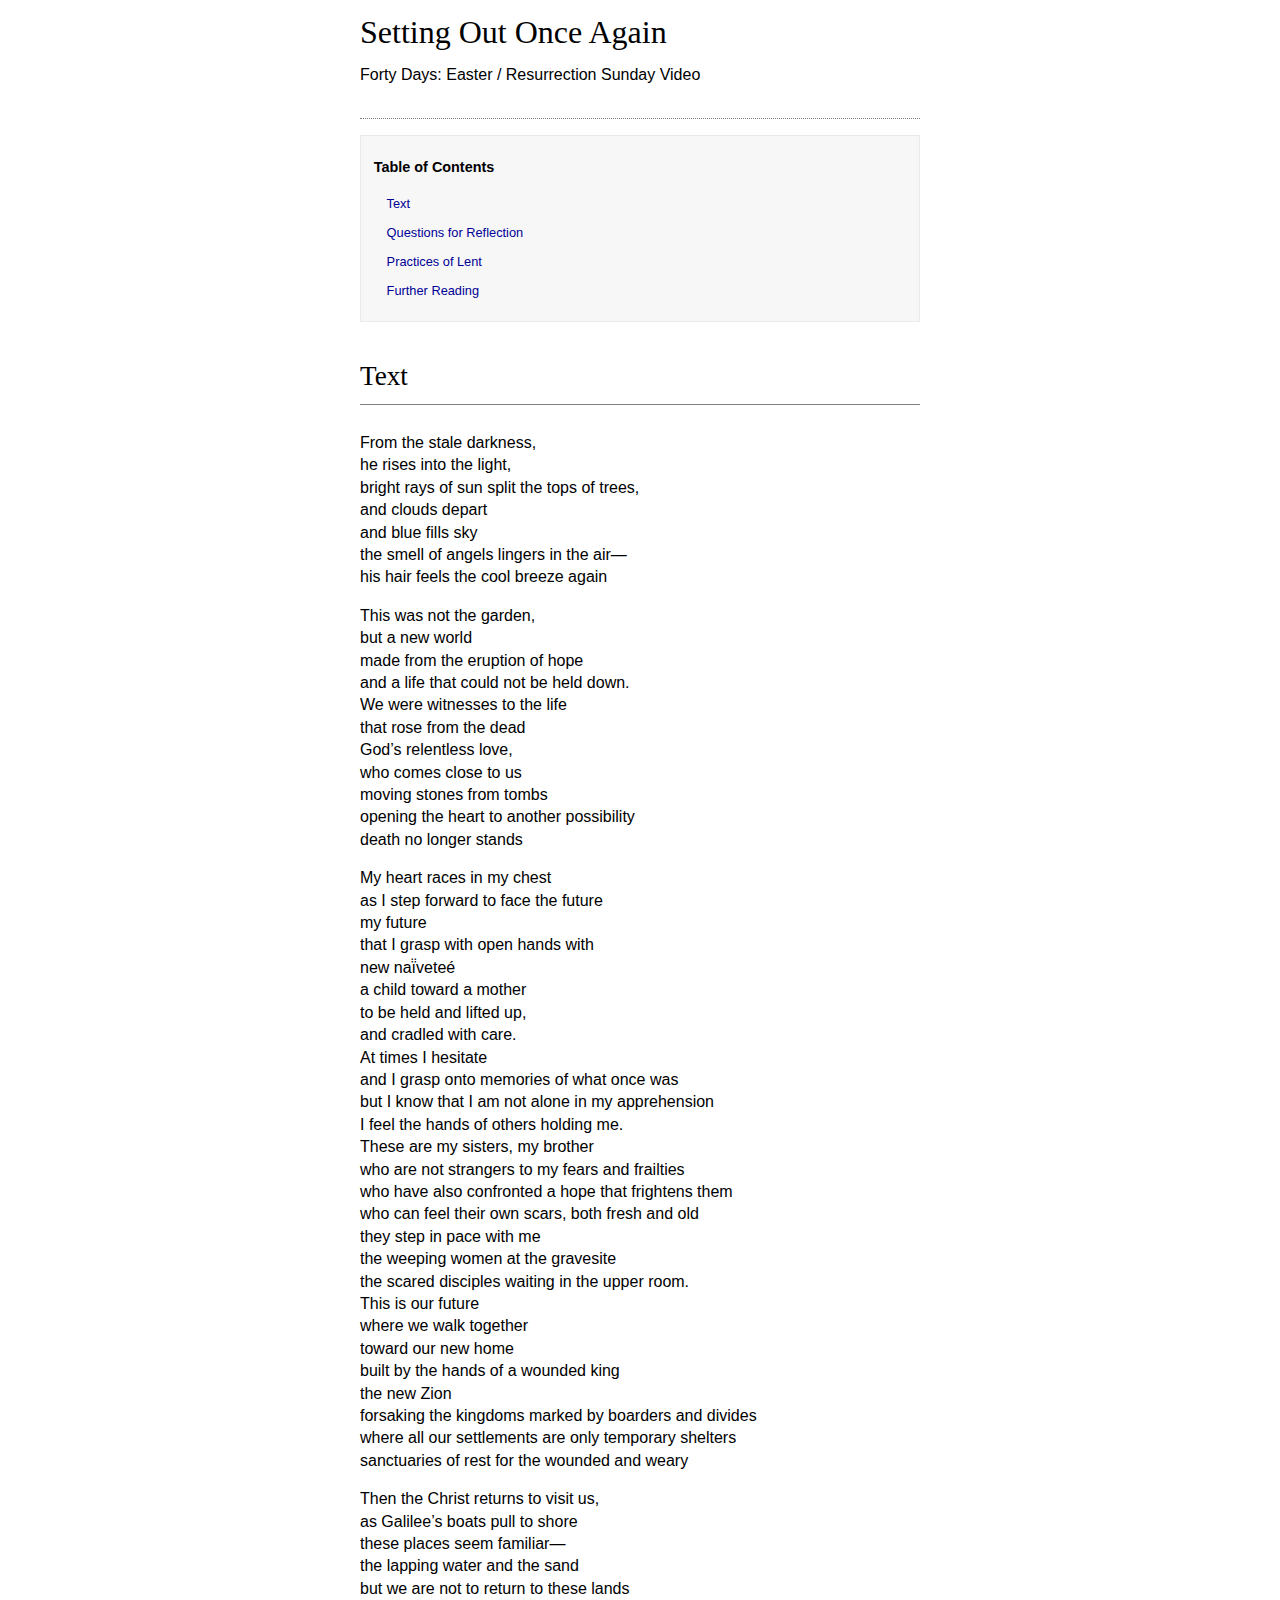
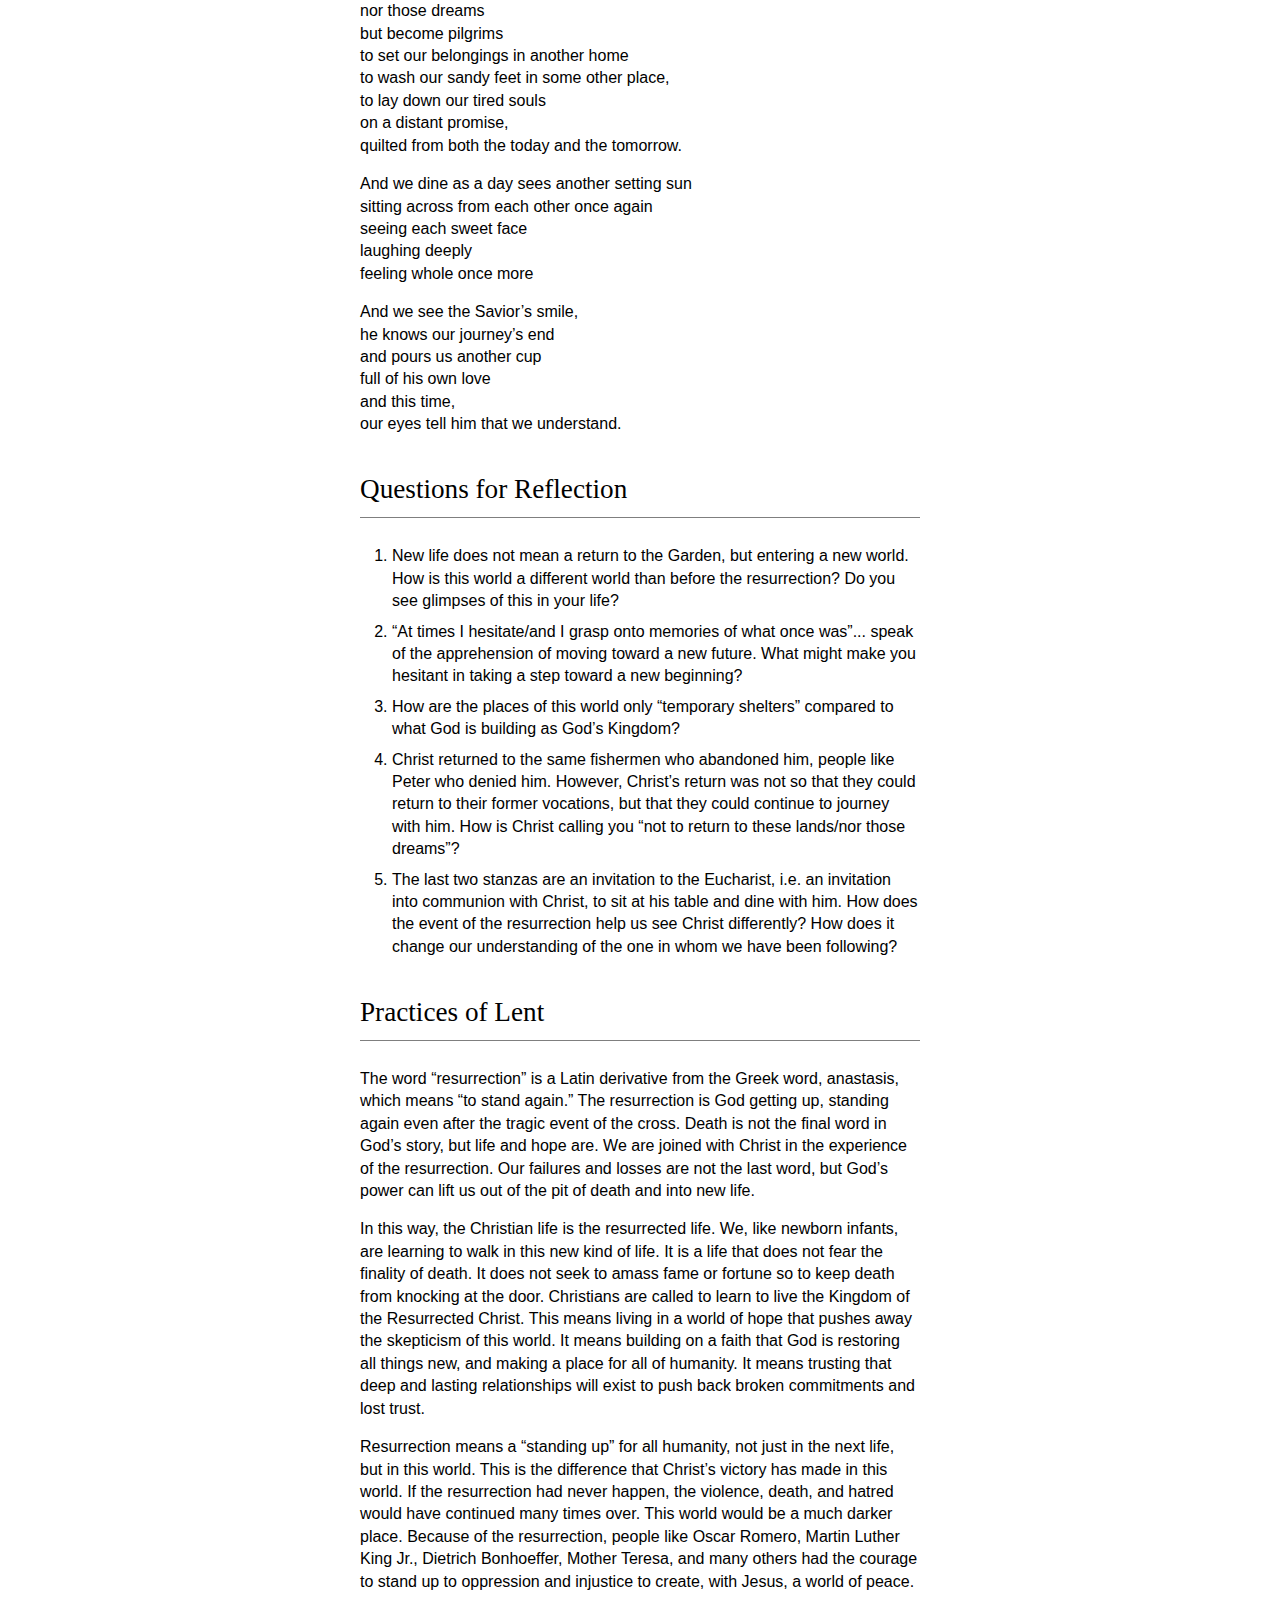
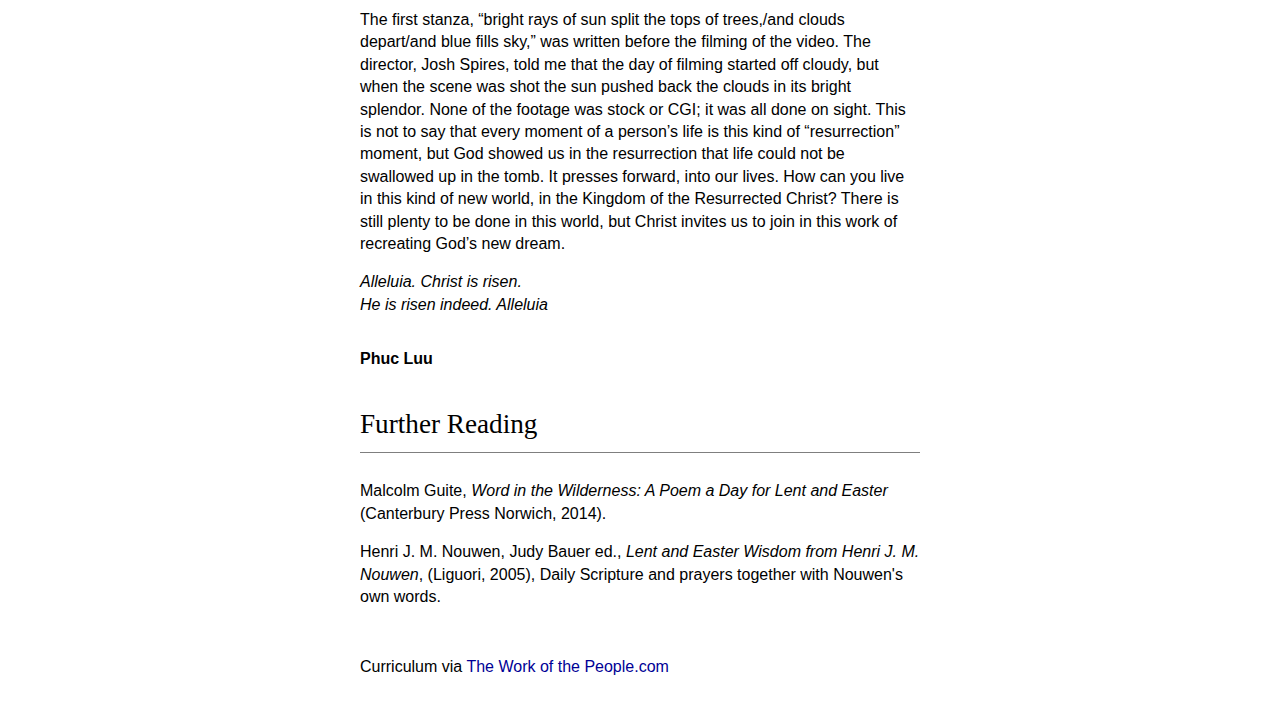
<file: readings/setting-out-once-again.html>
<!DOCTYPE html>
<html lang="en">

<head>
	<meta charset="utf-8" />
	<meta name="author" content="" />
	<meta name="description" content="" />
	<meta name="viewport" content="width=device-width, initial-scale=1" />
	
	<title>Forty Days: Setting Out Once Again</title>
	
	<link rel="stylesheet" href="../css/readable.css" />
	<link rel="stylesheet" href="../css/readings.css" />
	
	<!--[if lt IE 9]><script src="http://html5shim.googlecode.com/svn/trunk/html5.js"></script><![endif]-->
	</head>

<body>
	<main>
		<header>
			<h1>Setting Out Once Again</h1>
			
			<p>Forty Days: Easter / Resurrection Sunday Video</p>
			</header>
		
		<nav>
			<p id="toc">Table of Contents</p>
			
			<ol class="list-no-style">
				<li><a href="#text">Text</a></li>
				<li><a href="#questions-for-reflection">Questions for Reflection</a></li>
				<li><a href="#practices-of-lent">Practices of Lent</a></li>
				<li><a href="#further-reading">Further Reading</a></li>
				</ol>
			</nav>
		
		<h2 id="text">Text</h2>
			
		<p>From the stale darkness,<br />
		he rises into the light,<br />
		bright rays of sun split the tops of trees,<br />
		and clouds depart<br />
		and blue fills sky<br />
		the smell of angels lingers in the air—<br />
		his hair feels the cool breeze again</p>
		
		<p>This was not the garden,<br />
		but a new world<br />
		made from the eruption of hope<br />
		and a life that could not be held down.<br />
		We were witnesses to the life<br />
		that rose from the dead<br />
		God’s relentless love,<br />
		who comes close to us<br />
		moving stones from tombs<br />
		opening the heart to another possibility<br />
		death no longer stands</p>

		<p>My heart races in my chest<br />
		as I step forward to face the future<br />
		my future<br />
		that I grasp with open hands with<br />
		new naï̈veteé<br />
		a child toward a mother<br />
		to be held and lifted up,<br />
		and cradled with care.<br />
		At times I hesitate<br />
		and I grasp onto memories of what once was<br />
		but I know that I am not alone in my apprehension<br />
		I feel the hands of others holding me.<br />
		These are my sisters, my brother<br />
		who are not strangers to my fears and frailties<br />
		who have also confronted a hope that frightens them<br />
		who can feel their own scars, both fresh and old<br />
		they step in pace with me<br />
		the weeping women at the gravesite<br />
		the scared disciples waiting in the upper room.<br />
		This is our future<br />
		where we walk together<br />
		toward our new home<br />
		built by the hands of a wounded king<br />
		the new Zion<br />
		forsaking the kingdoms marked by boarders and divides<br />
		where all our settlements are only temporary shelters<br />
		sanctuaries of rest for the wounded and weary</p>

		<p>Then the Christ returns to visit us,<br />
		as Galilee’s boats pull to shore<br />
		these places seem familiar—<br />
		the lapping water and the sand<br />
		but we are not to return to these lands<br />
		nor those dreams<br />
		but become pilgrims<br />
		to set our belongings in another home<br />
		to wash our sandy feet in some other place,<br />
		to lay down our tired souls<br />
		on a distant promise,<br />
		quilted from both the today and the tomorrow.</p>

		<p>And we dine as a day sees another setting sun<br />
		sitting across from each other once again<br />
		seeing each sweet face<br />
		laughing deeply<br />
		feeling whole once more</p>

		<p>And we see the Savior’s smile,<br />
		he knows our journey’s end<br />
		and pours us another cup<br />
		full of his own love<br />
		and this time,<br />
		our eyes tell him that we understand.</p>

		<h2 id="questions-for-reflection">Questions for Reflection</h2>
		
		<ol>
			<li>New life does not mean a return to the Garden, but entering a new world. How is this world a different world than before the resurrection? Do you see glimpses of this in your life?</li>
			
			<li>“At times I hesitate/and I grasp onto memories of what once was”... speak of the apprehension of moving toward a new future. What might make you hesitant in taking a step toward a new beginning?</li>
			
			<li>How are the places of this world only “temporary shelters” compared to what God is building as God’s Kingdom?</li>
			
			<li>Christ returned to the same fishermen who abandoned him, people like Peter who denied him. However, Christ’s return was not so that they could return to their former vocations, but that they could continue to journey with him. How is Christ calling you “not to return to these lands/nor those dreams”?</li>
			
			<li>The last two stanzas are an invitation to the Eucharist, i.e. an invitation into communion with Christ, to sit at his table and dine with him. How does the event of the resurrection help us see Christ differently? How does it change our understanding of the one in whom we have been following?</li>
			</ol>
		
		<h2 id="practices-of-lent">Practices of Lent</h2>
		
		<p>The word “resurrection” is a Latin derivative from the Greek word, anastasis, which means “to stand again.” The resurrection is God getting up, standing again even after the tragic event of the cross. Death is not the final word in God’s story, but life and hope are. We are joined with Christ in the experience of the resurrection. Our failures and losses are not the last word, but God’s power can lift us out of the pit of death and into new life.</p>
		
		<p>In this way, the Christian life is the resurrected life. We, like newborn infants, are learning to walk in this new kind of life. It is a life that does not fear the finality of death. It does not seek to amass fame or fortune so to keep death from knocking at the door. Christians are called to learn to live the Kingdom of the Resurrected Christ. This means living in a world of hope that pushes away the skepticism of this world. It means building on a faith that God is restoring all things new, and making a place for all of humanity. It means trusting that deep and lasting relationships will exist to push back broken commitments and lost trust.</p>
		
		<p>Resurrection means a “standing up” for all humanity, not just in the next life, but in this world. This is the difference that Christ’s victory has made in this world. If the resurrection had never happen, the violence, death, and hatred would have continued many times over. This world would be a much darker place. Because of the resurrection, people like Oscar Romero, Martin Luther King Jr., Dietrich Bonhoeffer, Mother Teresa, and many others had the courage to stand up to oppression and injustice to create, with Jesus, a world of peace.</p>
		
		<p>The first stanza, “bright rays of sun split the tops of trees,/and clouds depart/and blue fills sky,” was written before the filming of the video. The director, Josh Spires, told me that the day of filming started off cloudy, but when the scene was shot the sun pushed back the clouds in its bright splendor. None of the footage was stock or CGI; it was all done on sight. This is not to say that every moment of a person’s life is this kind of “resurrection” moment, but God showed us in the resurrection that life could not be swallowed up in the tomb. It presses forward, into our lives. How can you live in this kind of new world, in the Kingdom of the Resurrected Christ? There is still plenty to be done in this world, but Christ invites us to join in this work of recreating God’s new dream.</p>
		
		<p><em>Alleluia. Christ is risen.<br />
		He is risen indeed. Alleluia</em></p>
		
		<p id="author">Phuc Luu</p>
		
		<h2 id="further-reading">Further Reading</h2>
		
		<p>Malcolm Guite, <em>Word in the Wilderness: A Poem a Day for Lent and Easter</em> (Canterbury Press Norwich, 2014).</p>
		
		<p>Henri J. M. Nouwen, Judy Bauer ed., <em>Lent and Easter Wisdom from Henri J. M. Nouwen</em>, (Liguori, 2005), Daily Scripture and prayers together with Nouwen's own words.</p>
		
		<p class="curriculum">Curriculum via <a href="http://theworkofthepeople.com">The Work of the People.com</a></p>
		</main>
	<!-- Google Analytics code --><script>(function(i,s,o,g,r,a,m){i['GoogleAnalyticsObject']=r;i[r]=i[r]||function(){(i[r].q=i[r].q||[]).push(arguments)},i[r].l=1*new Date();a=s.createElement(o),m=s.getElementsByTagName(o)[0];a.async=1;a.src=g;m.parentNode.insertBefore(a,m)})(window,document,'script','//www.google-analytics.com/analytics.js','ga');ga('create', 'UA-61163669-1', 'auto');ga('send', 'pageview');</script><!-- End Google Analytics code -->
	</body>

</html>
</file>
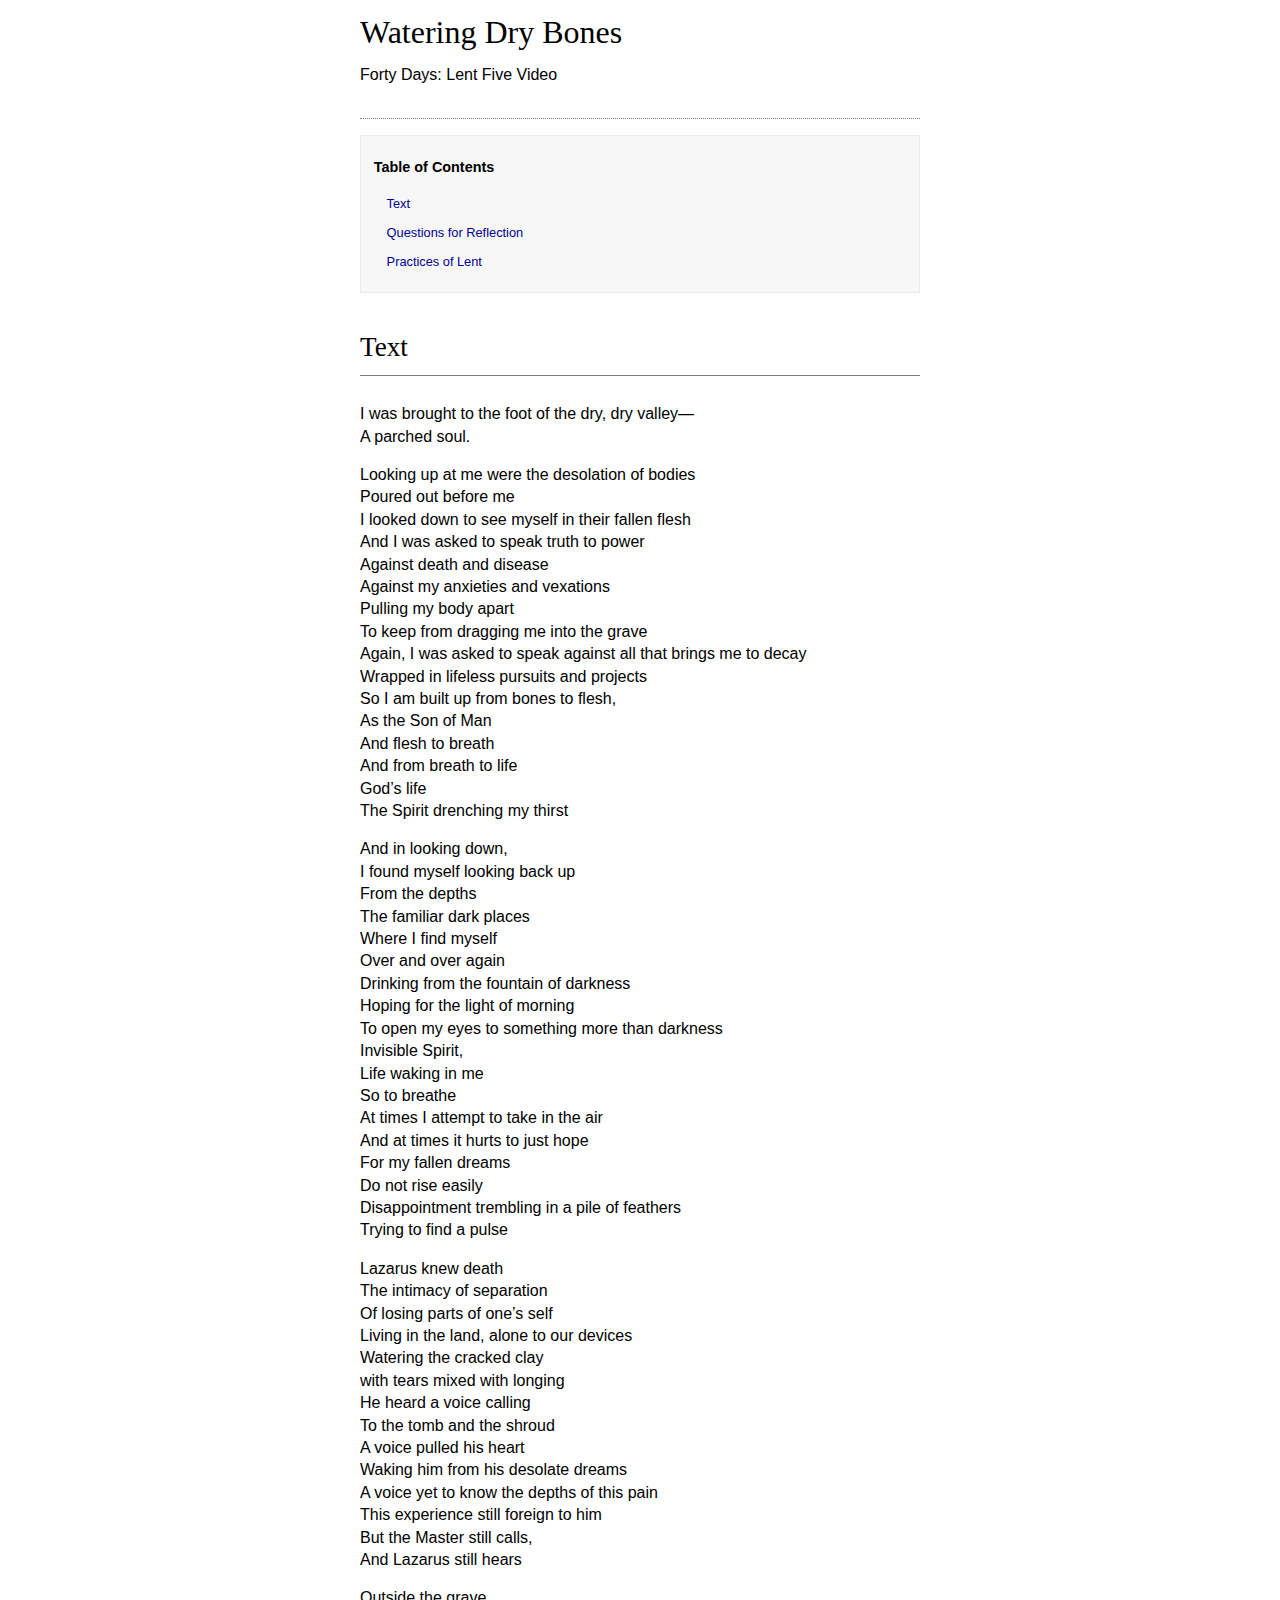
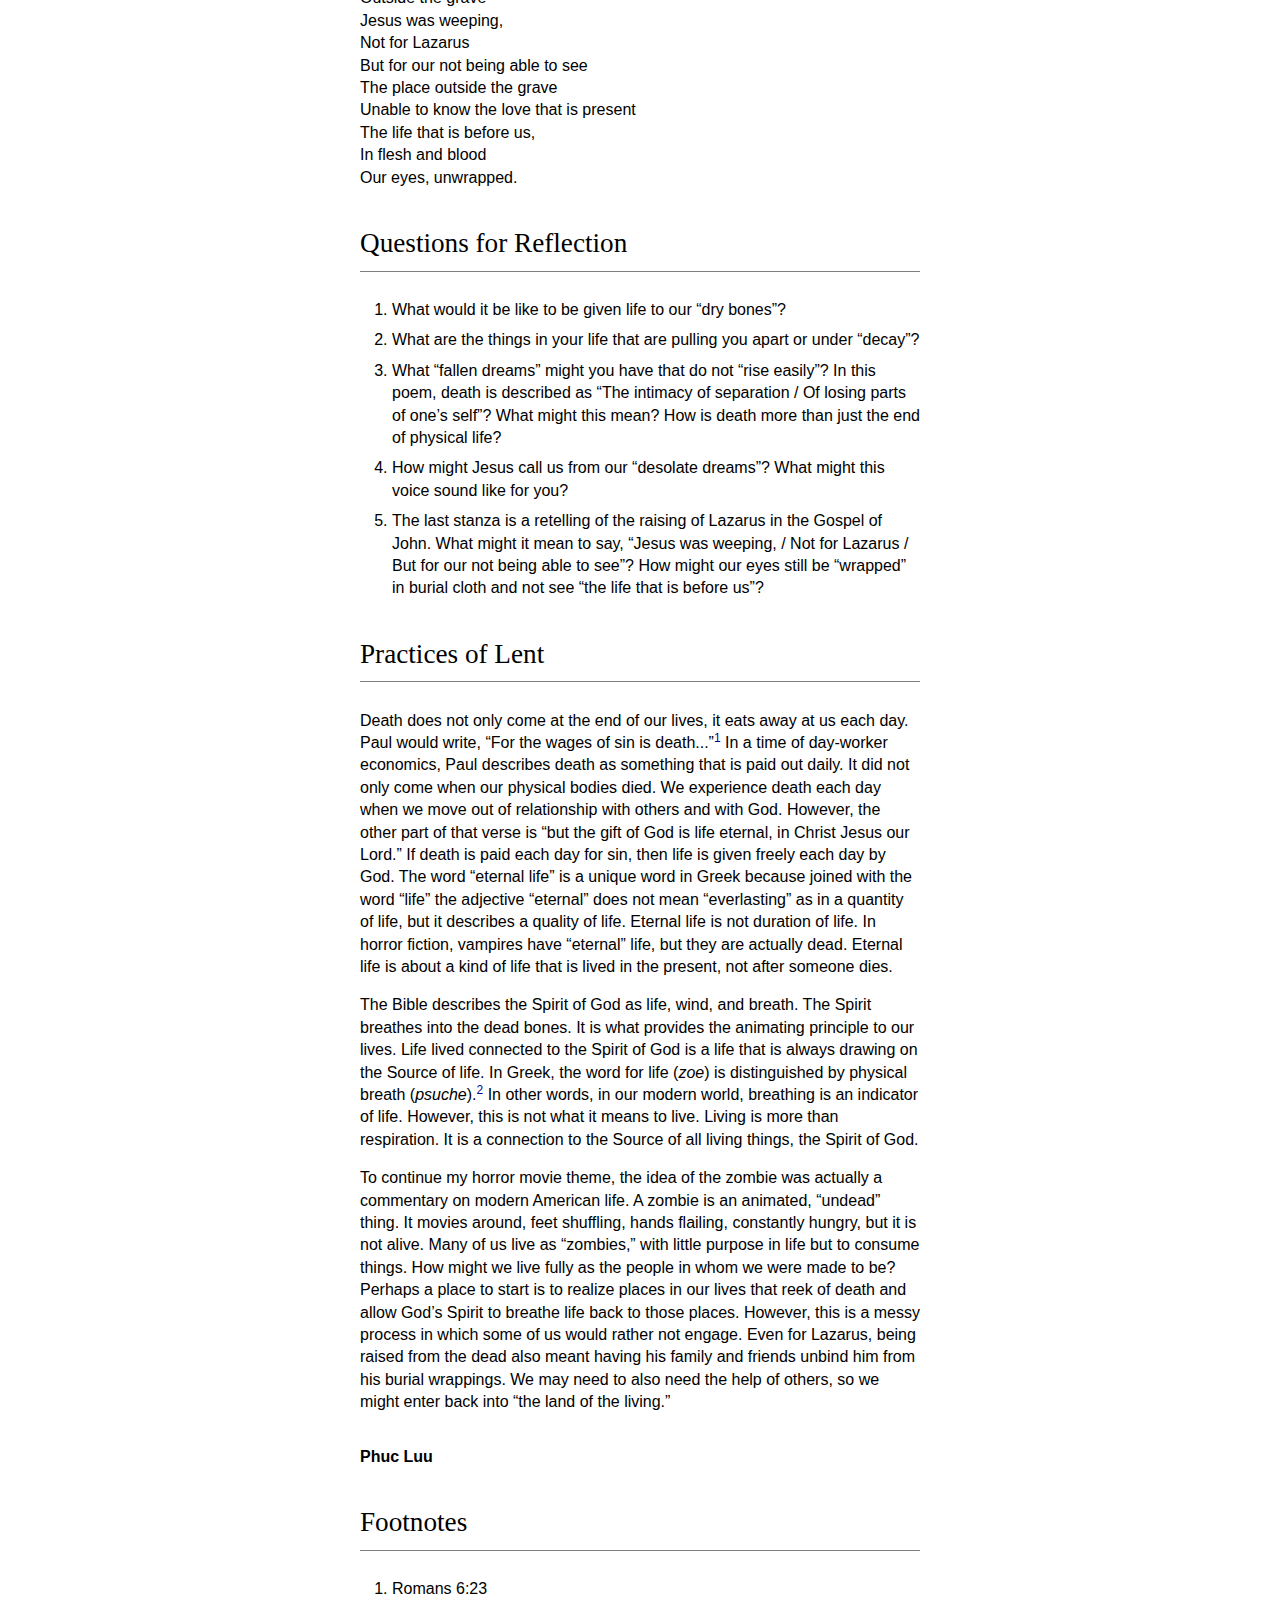
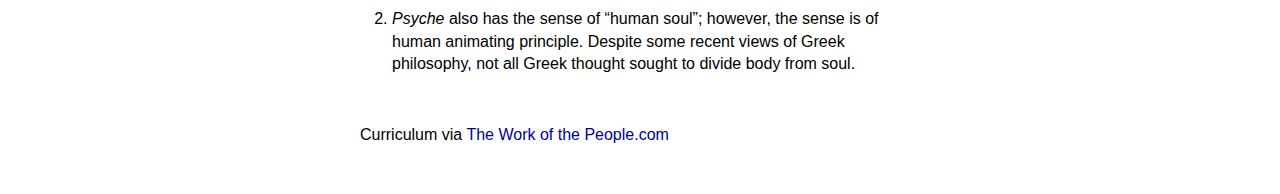
<file: readings/watering-dry-bones.html>
<!DOCTYPE html>
<html lang="en">

<head>
	<meta charset="utf-8" />
	<meta name="author" content="" />
	<meta name="description" content="" />
	<meta name="viewport" content="width=device-width, initial-scale=1" />
	
	<title>Forty Days: Watering Dry Bones</title>
	
	<link rel="stylesheet" href="../css/readable.css" />
	<link rel="stylesheet" href="../css/readings.css" />
	
	<!--[if lt IE 9]><script src="http://html5shim.googlecode.com/svn/trunk/html5.js"></script><![endif]-->
	</head>

<body>
	<main>
		<header>
			<h1>Watering Dry Bones</h1>
			
			<p>Forty Days: Lent Five Video</p>
			</header>
		
		<nav>
			<p id="toc">Table of Contents</p>
			
			<ol class="list-no-style">
				<li><a href="#text">Text</a></li>
				<li><a href="#questions-for-reflection">Questions for Reflection</a></li>
				<li><a href="#practices-of-lent">Practices of Lent</a></li>
				</ol>
			</nav>
		
		<h2 id="text">Text</h2>
			
		<p>I was brought to the foot of the dry, dry valley—<br />
		A parched soul.</p>
		
		<p>Looking up at me were the desolation of bodies<br />
		Poured out before me<br />
		I looked down to see myself in their fallen flesh<br />
		And I was asked to speak truth to power<br />
		Against death and disease<br />
		Against my anxieties and vexations<br />
		Pulling my body apart<br />
		To keep from dragging me into the grave<br />
		Again, I was asked to speak against all that brings me to decay<br />
		Wrapped in lifeless pursuits and projects<br />
		So I am built up from bones to flesh,<br />
		As the Son of Man<br />
		And flesh to breath<br />
		And from breath to life<br />
		God’s life<br />
		The Spirit drenching my thirst</p>
		
		<p>And in looking down,<br />
		I found myself looking back up<br />
		From the depths<br />
		The familiar dark places<br />
		Where I find myself<br />
		Over and over again<br />
		Drinking from the fountain of darkness<br />
		Hoping for the light of morning<br />
		To open my eyes to something more than darkness<br />
		Invisible Spirit,<br />
		Life waking in me<br />
		So to breathe<br />
		At times I attempt to take in the air<br />
		And at times it hurts to just hope<br />
		For my fallen dreams<br />
		Do not rise easily<br />
		Disappointment trembling in a pile of feathers<br />
		Trying to find a pulse</p>
		
		<p>Lazarus knew death<br />
		The intimacy of separation<br />
		Of losing parts of one’s self<br />
		Living in the land, alone to our devices<br />
		Watering the cracked clay<br />
		with tears mixed with longing<br />
		He heard a voice calling<br />
		To the tomb and the shroud<br />
		A voice pulled his heart<br />
		Waking him from his desolate dreams<br />
		A voice yet to know the depths of this pain<br />
		This experience still foreign to him<br />
		But the Master still calls,<br />
		And Lazarus still hears</p>
		
		<p>Outside the grave<br />
		Jesus was weeping,<br />
		Not for Lazarus<br />
		But for our not being able to see<br />
		The place outside the grave<br />
		Unable to know the love that is present<br />
		The life that is before us,<br />
		In flesh and blood<br />
		Our eyes, unwrapped.</p>

		<h2 id="questions-for-reflection">Questions for Reflection</h2>
		
		<ol>
			<li>What would it be like to be given life to our “dry bones”?</li>
			
			<li>What are the things in your life that are pulling you apart or under “decay”?</li>
			
			<li>What “fallen dreams” might you have that do not “rise easily”? In this poem, death is described as “The intimacy of separation / Of losing parts of one’s self”? What might this mean? How is death more than just the end of physical life?</li>
			
			<li>How might Jesus call us from our “desolate dreams”? What might this voice sound like for you?</li>
			
			<li>The last stanza is a retelling of the raising of Lazarus in the Gospel of John. What might it mean to say, “Jesus was weeping, / Not for Lazarus / But for our not being able to see”? How might our eyes still be “wrapped” in burial cloth and not see “the life that is before us”?</li>
			</ol>
		
		<h2 id="practices-of-lent">Practices of Lent</h2>
		
		<p>Death does not only come at the end of our lives, it eats away at us each day. Paul would write, “For the wages of sin is death...”<sup><a href="#note-1">1</a></sup> In a time of day-worker economics, Paul describes death as something that is paid out daily. It did not only come when our physical bodies died. We experience death each day when we move out of relationship with others and with God. However, the other part of that verse is “but the gift of God is life eternal, in Christ Jesus our Lord.” If death is paid each day for sin, then life is given freely each day by God. The word “eternal life” is a unique word in Greek because joined with the word “life” the adjective “eternal” does not mean “everlasting” as in a quantity of life, but it describes a quality of life. Eternal life is not duration of life. In horror fiction, vampires have “eternal” life, but they are actually dead. Eternal life is about a kind of life that is lived in the present, not after someone dies.</p>
		
		<p>The Bible describes the Spirit of God as life, wind, and breath. The Spirit breathes into the dead bones. It is what provides the animating principle to our lives. Life lived connected to the Spirit of God is a life that is always drawing on the Source of life. In Greek, the word for life (<em>zoe</em>) is distinguished by physical breath (<em>psuche</em>).<sup><a href="#note-2">2</a></sup> In other words, in our modern world, breathing is an indicator of life. However, this is not what it means to live. Living is more than respiration. It is a connection to the Source of all living things, the Spirit of God.</p>
		
		<p>To continue my horror movie theme, the idea of the zombie was actually a commentary on modern American life. A zombie is an animated, “undead” thing. It movies around, feet shuffling, hands flailing, constantly hungry, but it is not alive. Many of us live as “zombies,” with little purpose in life but to consume things. How might we live fully as the people in whom we were made to be? Perhaps a place to start is to realize places in our lives that reek of death and allow God’s Spirit to breathe life back to those places. However, this is a messy process in which some of us would rather not engage. Even for Lazarus, being raised from the dead also meant having his family and friends unbind him from his burial wrappings. We may need to also need the help of others, so we might enter back into “the land of the living.”</p>
		
		<p id="author">Phuc Luu</p>
		
		<h2 id="footnotes">Footnotes</h2>
		
		<ol>
			<li id="note-1">Romans 6:23</li>
			<li id="note-2"><em>Psyche</em> also has the sense of “human soul”; however, the sense is of human animating principle. Despite some recent views of Greek philosophy, not all Greek thought sought to divide body from soul.</li>
			</ol>
		
		<p class="curriculum">Curriculum via <a href="http://theworkofthepeople.com">The Work of the People.com</a></p>
		</main>
	<!-- Google Analytics code --><script>(function(i,s,o,g,r,a,m){i['GoogleAnalyticsObject']=r;i[r]=i[r]||function(){(i[r].q=i[r].q||[]).push(arguments)},i[r].l=1*new Date();a=s.createElement(o),m=s.getElementsByTagName(o)[0];a.async=1;a.src=g;m.parentNode.insertBefore(a,m)})(window,document,'script','//www.google-analytics.com/analytics.js','ga');ga('create', 'UA-61163669-1', 'auto');ga('send', 'pageview');</script><!-- End Google Analytics code -->
	</body>

</html>
</file>
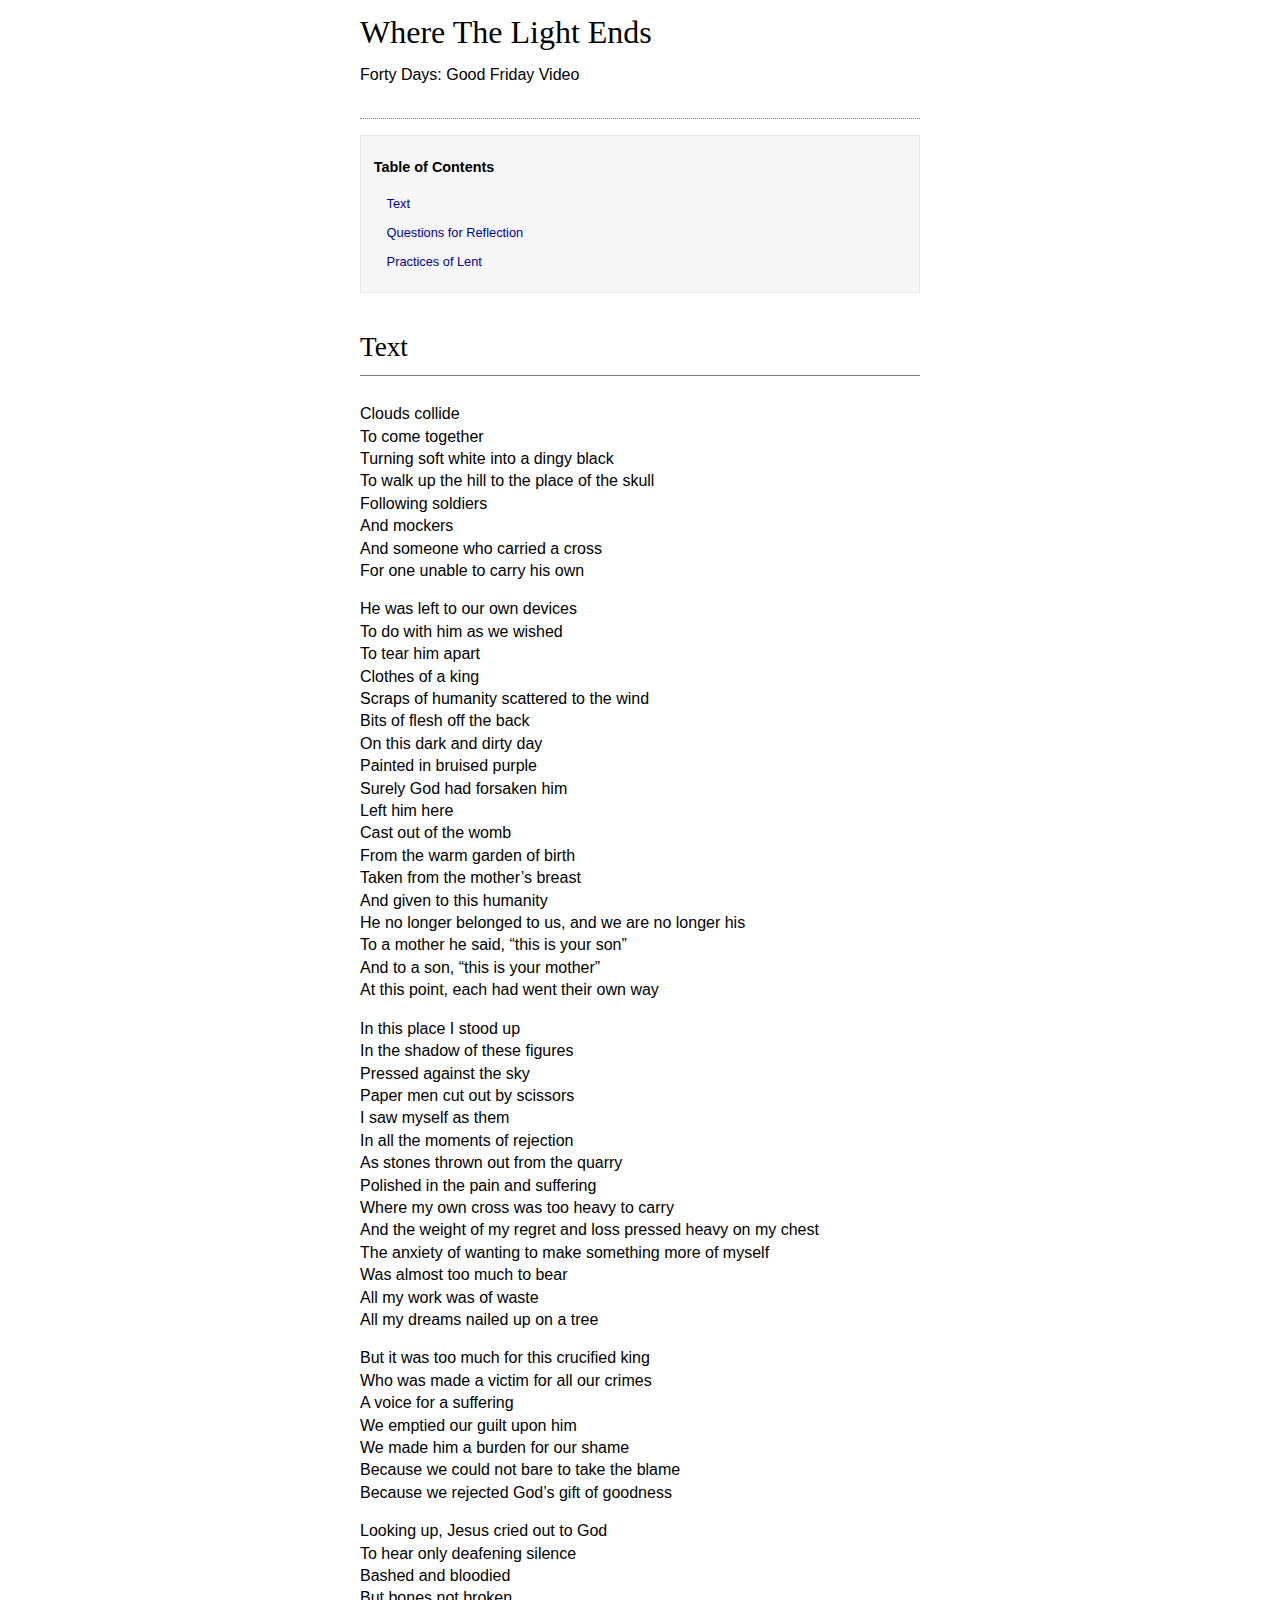
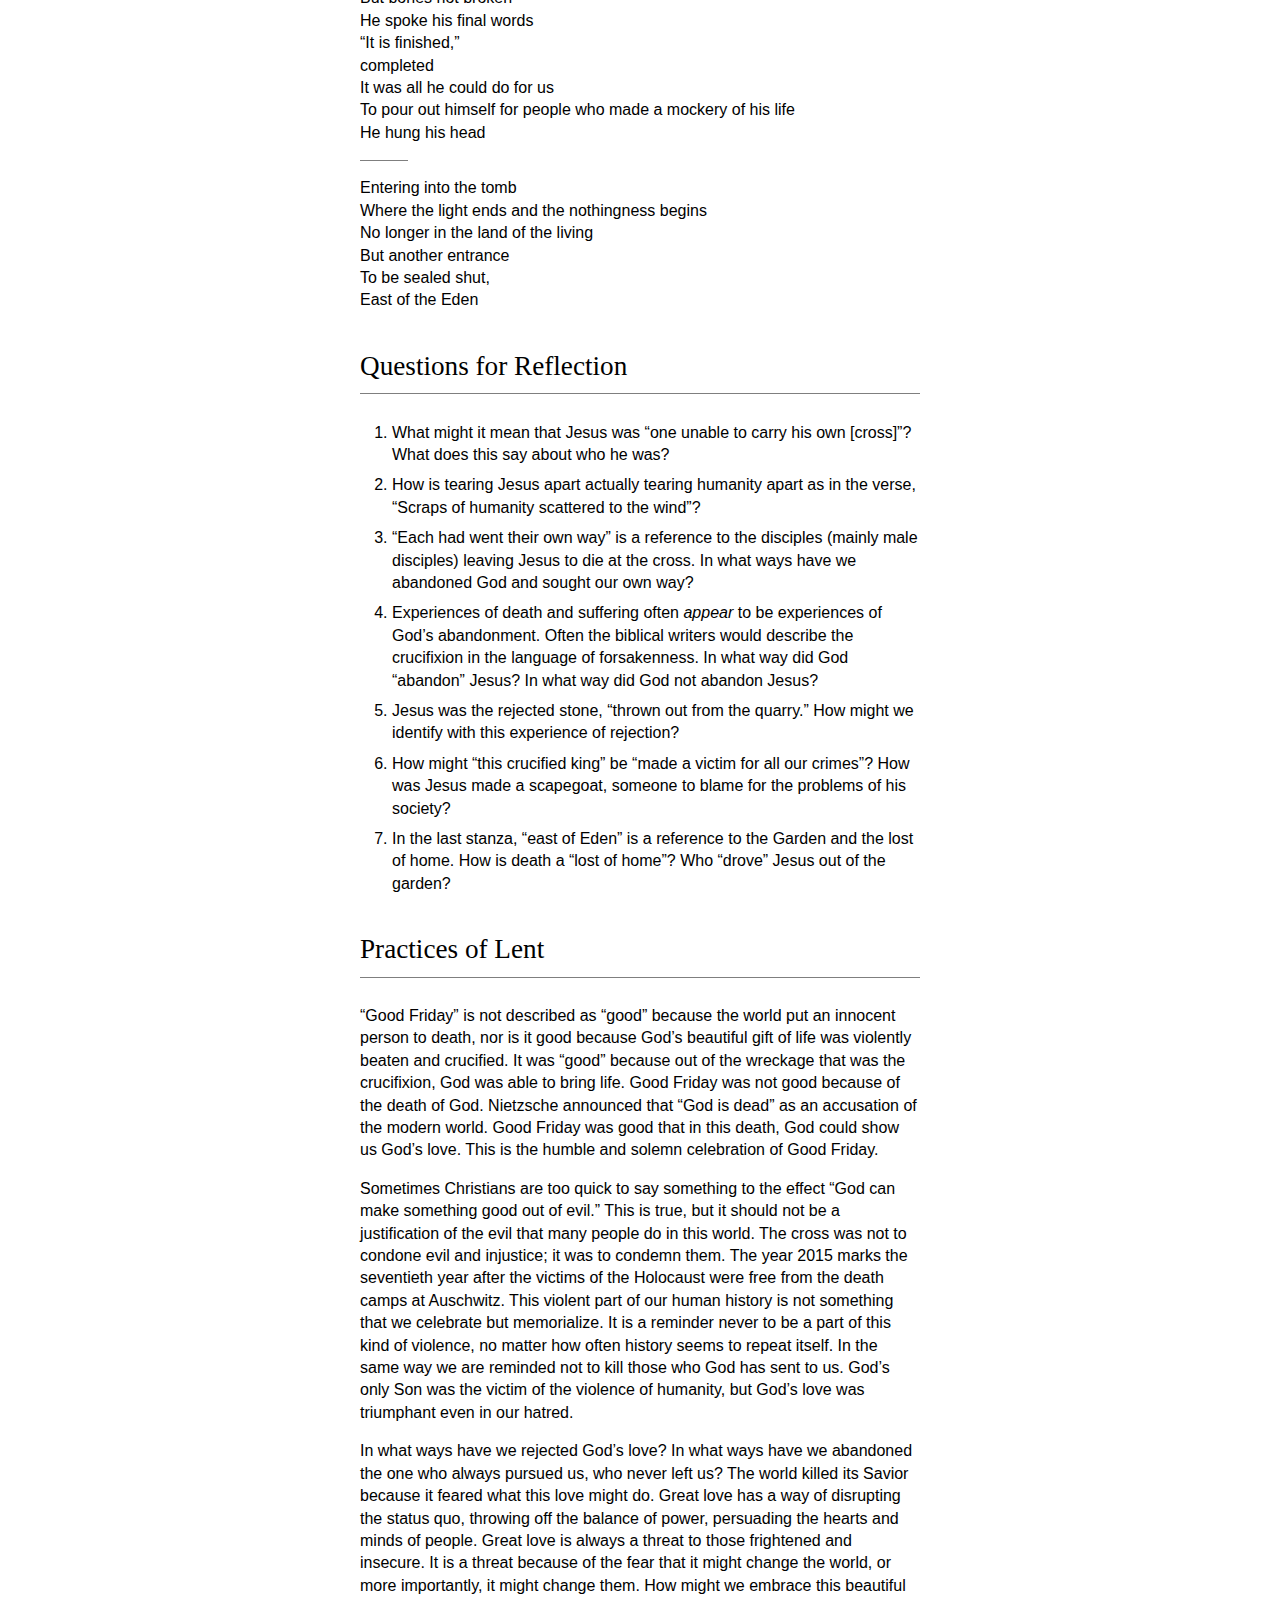
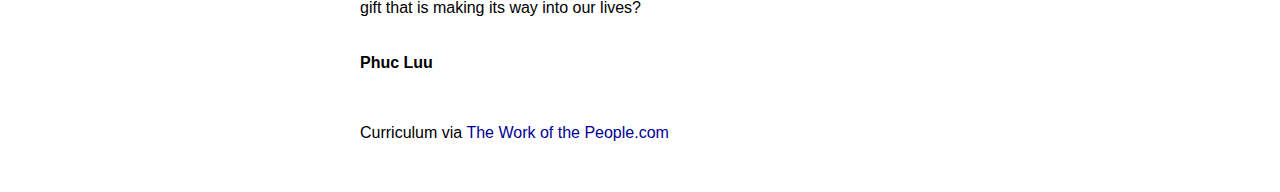
<file: readings/where-the-light-ends.html>
<!DOCTYPE html>
<html lang="en">

<head>
	<meta charset="utf-8" />
	<meta name="author" content="" />
	<meta name="description" content="" />
	<meta name="viewport" content="width=device-width, initial-scale=1" />
	
	<title>Forty Days: Where The Light Ends</title>
	
	<link rel="stylesheet" href="../css/readable.css" />
	<link rel="stylesheet" href="../css/readings.css" />
	
	<!--[if lt IE 9]><script src="http://html5shim.googlecode.com/svn/trunk/html5.js"></script><![endif]-->
	</head>

<body>
	<main>
		<header>
			<h1>Where The Light Ends</h1>
			
			<p>Forty Days: Good Friday Video</p>
			</header>
		
		<nav>
			<p id="toc">Table of Contents</p>
			
			<ol class="list-no-style">
				<li><a href="#text">Text</a></li>
				<li><a href="#questions-for-reflection">Questions for Reflection</a></li>
				<li><a href="#practices-of-lent">Practices of Lent</a></li>
				</ol>
			</nav>
		
		<h2 id="text">Text</h2>
			
		<p>Clouds collide<br />
		To come together<br />
		Turning soft white into a dingy black<br />
		To walk up the hill to the place of the skull<br />
		Following soldiers<br />
		And mockers<br />
		And someone who carried a cross<br />
		For one unable to carry his own</p>
		
		<p>He was left to our own devices<br />
		To do with him as we wished<br />
		To tear him apart<br />
		Clothes of a king<br />
		Scraps of humanity scattered to the wind<br />
		Bits of flesh off the back<br />
		On this dark and dirty day<br />
		Painted in bruised purple<br />
		Surely God had forsaken him<br />
		Left him here<br />
		Cast out of the womb<br />
		From the warm garden of birth<br />
		Taken from the mother’s breast<br />
		And given to this humanity<br />
		He no longer belonged to us, and we are no longer his<br />
		To a mother he said, “this is your son”<br />
		And to a son, “this is your mother”<br />
		At this point, each had went their own way</p>
		
		<p>In this place I stood up<br />
		In the shadow of these figures<br />
		Pressed against the sky<br />
		Paper men cut out by scissors<br />
		I saw myself as them<br />
		In all the moments of rejection<br />
		As stones thrown out from the quarry<br />
		Polished in the pain and suffering<br />
		Where my own cross was too heavy to carry<br />
		And the weight of my regret and loss pressed heavy on my chest<br />
		The anxiety of wanting to make something more of myself<br />
		Was almost too much to bear<br />
		All my work was of waste<br />
		All my dreams nailed up on a tree</p>
		
		<p>But it was too much for this crucified king<br />
		Who was made a victim for all our crimes<br />
		A voice for a suffering<br />
		We emptied our guilt upon him<br />
		We made him a burden for our shame<br />
		Because we could not bare to take the blame<br />
		Because we rejected God’s gift of goodness</p>
		
		<p>Looking up, Jesus cried out to God<br />
		To hear only deafening silence<br />
		Bashed and bloodied<br />
		But bones not broken<br />
		He spoke his final words<br />
		“It is finished,”<br />
		completed<br />
		It was all he could do for us<br />
		To pour out himself for people who made a mockery of his life<br />
		He hung his head</p>
		
		<hr class="poetic-break" />
		
		<p>Entering into the tomb<br />
		Where the light ends and the nothingness begins<br />
		No longer in the land of the living<br />
		But another entrance<br />
		To be sealed shut,<br />
		East of the Eden</p>

		<h2 id="questions-for-reflection">Questions for Reflection</h2>
		
		<ol>
			<li>What might it mean that Jesus was “one unable to carry his own [cross]”? What does this say about who he was?</li>
			
			<li>How is tearing Jesus apart actually tearing humanity apart as in the verse, “Scraps of humanity scattered to the wind”?</li>
			
			<li>“Each had went their own way” is a reference to the disciples (mainly male disciples) leaving Jesus to die at the cross. In what ways have we abandoned God and sought our own way?</li>
			
			<li>Experiences of death and suffering often <em>appear</em> to be experiences of God’s abandonment. Often the biblical writers would describe the crucifixion in the language of forsakenness. In what way did God “abandon” Jesus? In what way did God not abandon Jesus?</li>
			
			<li>Jesus was the rejected stone, “thrown out from the quarry.” How might we identify with this experience of rejection?</li>
			
			<li>How might “this crucified king” be “made a victim for all our crimes”? How was Jesus made a scapegoat, someone to blame for the problems of his society?</li>
			
			<li>In the last stanza, “east of Eden” is a reference to the Garden and the lost of home. How is death a “lost of home”? Who “drove” Jesus out of the garden? </li>
			</ol>
		
		<h2 id="practices-of-lent">Practices of Lent</h2>
		
		<p>“Good Friday” is not described as “good” because the world put an innocent person to death, nor is it good because God’s beautiful gift of life was violently beaten and crucified. It was “good” because out of the wreckage that was the crucifixion, God was able to bring life. Good Friday was not good because of the death of God. Nietzsche announced that “God is dead” as an accusation of the modern world. Good Friday was good that in this death, God could show us God’s love. This is the humble and solemn celebration of Good Friday.</p>
		
		<p>Sometimes Christians are too quick to say something to the effect “God can make something good out of evil.” This is true, but it should not be a justification of the evil that many people do in this world. The cross was not to condone evil and injustice; it was to condemn them. The year 2015 marks the seventieth year after the victims of the Holocaust were free from the death camps at Auschwitz. This violent part of our human history is not something that we celebrate but memorialize. It is a reminder never to be a part of this kind of violence, no matter how often history seems to repeat itself. In the same way we are reminded not to kill those who God has sent to us. God’s only Son was the victim of the violence of humanity, but God’s love was triumphant even in our hatred.</p>
		
		<p>In what ways have we rejected God’s love? In what ways have we abandoned the one who always pursued us, who never left us? The world killed its Savior because it feared what this love might do. Great love has a way of disrupting the status quo, throwing off the balance of power, persuading the hearts and minds of people. Great love is always a threat to those frightened and insecure. It is a threat because of the fear that it might change the world, or more importantly, it might change them. How might we embrace this beautiful gift that is making its way into our lives?</p>
		
		<p id="author">Phuc Luu</p>
		
		<p class="curriculum">Curriculum via <a href="http://theworkofthepeople.com">The Work of the People.com</a></p>
		</main>
	<!-- Google Analytics code --><script>(function(i,s,o,g,r,a,m){i['GoogleAnalyticsObject']=r;i[r]=i[r]||function(){(i[r].q=i[r].q||[]).push(arguments)},i[r].l=1*new Date();a=s.createElement(o),m=s.getElementsByTagName(o)[0];a.async=1;a.src=g;m.parentNode.insertBefore(a,m)})(window,document,'script','//www.google-analytics.com/analytics.js','ga');ga('create', 'UA-61163669-1', 'auto');ga('send', 'pageview');</script><!-- End Google Analytics code -->
	</body>

</html>
</file>
<file: css/readings.css>
/*! Modifications for Readings */

/* -- Elements -- */

p {
	text-indent: 0;
	}


/* -- Classes -- */

.curriculum {
	margin: 3em auto;
	}

.poetic-break {
	width: 3em;
	}


/* -- IDs -- */




/* -- Responsive -- */
</file>
<file: css/readable.css>
/*! Modifications to normalize */

* {
	border: 0;
	box-sizing: inherit;
	font-weight: normal;
	margin: 0;
	padding: 0;
	}

html {
	box-sizing: border-box;
	font-size: 10px; /* rem = 10px  */
	}


/*! normalize.css v3.0.2 | MIT License | git.io/normalize */

/**
 * 1. Set default font family to sans-serif.
 * 2. Prevent iOS text size adjust after orientation change, without disabling
 *    user zoom.
 */

html {
	font-family: sans-serif; /* 1 */
	-ms-text-size-adjust: 100%; /* 2 */
	-webkit-text-size-adjust: 100%; /* 2 */
}

/**
 * Remove default margin.
 */

body {
	margin: 0;
}

/* HTML5 display definitions
	 ========================================================================== */

/**
 * Correct `block` display not defined for any HTML5 element in IE 8/9.
 * Correct `block` display not defined for `details` or `summary` in IE 10/11
 * and Firefox.
 * Correct `block` display not defined for `main` in IE 11.
 */

article,
aside,
details,
figcaption,
figure,
footer,
header,
hgroup,
main,
menu,
nav,
section,
summary {
	display: block;
}

/**
 * 1. Correct `inline-block` display not defined in IE 8/9.
 * 2. Normalize vertical alignment of `progress` in Chrome, Firefox, and Opera.
 */

audio,
canvas,
progress,
video {
	display: inline-block; /* 1 */
	vertical-align: baseline; /* 2 */
}

/**
 * Prevent modern browsers from displaying `audio` without controls.
 * Remove excess height in iOS 5 devices.
 */

audio:not([controls]) {
	display: none;
	height: 0;
}

/**
 * Address `[hidden]` styling not present in IE 8/9/10.
 * Hide the `template` element in IE 8/9/11, Safari, and Firefox < 22.
 */

[hidden],
template {
	display: none;
}

/* Links
	 ========================================================================== */

/**
 * Remove the gray background color from active links in IE 10.
 */

a {
	background-color: transparent;
}

/**
 * Improve readability when focused and also mouse hovered in all browsers.
 */

a:active,
a:hover {
	outline: 0;
}

/* Text-level semantics
	 ========================================================================== */

/**
 * Address styling not present in IE 8/9/10/11, Safari, and Chrome.
 */

abbr[title] {
	border-bottom: 1px dotted;
}

/**
 * Address style set to `bolder` in Firefox 4+, Safari, and Chrome.
 */

b,
strong {
	font-weight: bold;
}

/**
 * Address styling not present in Safari and Chrome.
 */

dfn {
	font-style: italic;
}

/**
 * Address variable `h1` font-size and margin within `section` and `article`
 * contexts in Firefox 4+, Safari, and Chrome.
 */

h1 {
	font-size: 2em;
	margin: 0.67em 0;
}

/**
 * Address styling not present in IE 8/9.
 */

mark {
	background: #ff0;
	color: #000;
}

/**
 * Address inconsistent and variable font size in all browsers.
 */

small {
	font-size: 80%;
}

/**
 * Prevent `sub` and `sup` affecting `line-height` in all browsers.
 */

sub,
sup {
	font-size: 75%;
	line-height: 0;
	position: relative;
	vertical-align: baseline;
}

sup {
	top: -0.5em;
}

sub {
	bottom: -0.25em;
}

/* Embedded content
	 ========================================================================== */

/**
 * Remove border when inside `a` element in IE 8/9/10.
 */

img {
	border: 0;
}

/**
 * Correct overflow not hidden in IE 9/10/11.
 */

svg:not(:root) {
	overflow: hidden;
}

/* Grouping content
	 ========================================================================== */

/**
 * Address margin not present in IE 8/9 and Safari.
 */

figure {
	margin: 1em 40px;
}

/**
 * Address differences between Firefox and other browsers.
 */

hr {
	-moz-box-sizing: content-box;
	box-sizing: content-box;
	height: 0;
}

/**
 * Contain overflow in all browsers.
 */

pre {
	overflow: auto;
}

/**
 * Address odd `em`-unit font size rendering in all browsers.
 */

code,
kbd,
pre,
samp {
	font-family: monospace, monospace;
	font-size: 1em;
}

/* Forms
	 ========================================================================== */

/**
 * Known limitation: by default, Chrome and Safari on OS X allow very limited
 * styling of `select`, unless a `border` property is set.
 */

/**
 * 1. Correct color not being inherited.
 *    Known issue: affects color of disabled elements.
 * 2. Correct font properties not being inherited.
 * 3. Address margins set differently in Firefox 4+, Safari, and Chrome.
 */

button,
input,
optgroup,
select,
textarea {
	color: inherit; /* 1 */
	font: inherit; /* 2 */
	margin: 0; /* 3 */
}

/**
 * Address `overflow` set to `hidden` in IE 8/9/10/11.
 */

button {
	overflow: visible;
}

/**
 * Address inconsistent `text-transform` inheritance for `button` and `select`.
 * All other form control elements do not inherit `text-transform` values.
 * Correct `button` style inheritance in Firefox, IE 8/9/10/11, and Opera.
 * Correct `select` style inheritance in Firefox.
 */

button,
select {
	text-transform: none;
}

/**
 * 1. Avoid the WebKit bug in Android 4.0.* where (2) destroys native `audio`
 *    and `video` controls.
 * 2. Correct inability to style clickable `input` types in iOS.
 * 3. Improve usability and consistency of cursor style between image-type
 *    `input` and others.
 */

button,
html input[type="button"], /* 1 */
input[type="reset"],
input[type="submit"] {
	-webkit-appearance: button; /* 2 */
	cursor: pointer; /* 3 */
}

/**
 * Re-set default cursor for disabled elements.
 */

button[disabled],
html input[disabled] {
	cursor: default;
}

/**
 * Remove inner padding and border in Firefox 4+.
 */

button::-moz-focus-inner,
input::-moz-focus-inner {
	border: 0;
	padding: 0;
}

/**
 * Address Firefox 4+ setting `line-height` on `input` using `!important` in
 * the UA stylesheet.
 */

input {
	line-height: normal;
}

/**
 * It's recommended that you don't attempt to style these elements.
 * Firefox's implementation doesn't respect box-sizing, padding, or width.
 *
 * 1. Address box sizing set to `content-box` in IE 8/9/10.
 * 2. Remove excess padding in IE 8/9/10.
 */

input[type="checkbox"],
input[type="radio"] {
	box-sizing: border-box; /* 1 */
	padding: 0; /* 2 */
}

/**
 * Fix the cursor style for Chrome's increment/decrement buttons. For certain
 * `font-size` values of the `input`, it causes the cursor style of the
 * decrement button to change from `default` to `text`.
 */

input[type="number"]::-webkit-inner-spin-button,
input[type="number"]::-webkit-outer-spin-button {
	height: auto;
}

/**
 * 1. Address `appearance` set to `searchfield` in Safari and Chrome.
 * 2. Address `box-sizing` set to `border-box` in Safari and Chrome
 *    (include `-moz` to future-proof).
 */

input[type="search"] {
	-webkit-appearance: textfield; /* 1 */
	-moz-box-sizing: content-box;
	-webkit-box-sizing: content-box; /* 2 */
	box-sizing: content-box;
}

/**
 * Remove inner padding and search cancel button in Safari and Chrome on OS X.
 * Safari (but not Chrome) clips the cancel button when the search input has
 * padding (and `textfield` appearance).
 */

input[type="search"]::-webkit-search-cancel-button,
input[type="search"]::-webkit-search-decoration {
	-webkit-appearance: none;
}

/**
 * Define consistent border, margin, and padding.
 */

fieldset {
	border: 1px solid #c0c0c0;
	margin: 0 2px;
	padding: 0.35em 0.625em 0.75em;
}

/**
 * 1. Correct `color` not being inherited in IE 8/9/10/11.
 * 2. Remove padding so people aren't caught out if they zero out fieldsets.
 */

legend {
	border: 0; /* 1 */
	padding: 0; /* 2 */
}

/**
 * Remove default vertical scrollbar in IE 8/9/10/11.
 */

textarea {
	overflow: auto;
}

/**
 * Don't inherit the `font-weight` (applied by a rule above).
 * NOTE: the default cannot safely be changed in Chrome and Safari on OS X.
 */

optgroup {
	font-weight: bold;
}

/* Tables
	 ========================================================================== */

/**
 * Remove most spacing between table cells.
 */

table {
	border-collapse: collapse;
	border-spacing: 0;
}

td,
th {
	padding: 0;
}


/* -- Elements -- */

body {
	font-size: 1.6rem;
	line-height: 1.4em;
	}

::selection {
	background-color: rgb(255, 255, 0);
	}

a:link {
	color: rgb(0, 0, 150);
	text-decoration: none;
	}

a:visited {
	text-decoration: none;
	}

a:hover {
	text-decoration: underline;
	}

blockquote {
	background-color: rgba(0, 0, 0, .03);
	margin: 1em auto;
	padding: 1em;
	}

h1, h2, h3 {
	font-family: serif;
	line-height: 1em;
	margin: 1em auto;
	}

h1 {
	font-size: 3.2rem;
	margin: 0 auto;
	}

h2 {
	border-bottom: 1px solid rgba(0, 0, 0, .5);
	font-size: 2.72rem;
	padding: .5em 0;
	}

h3 {
	font-weight: bold;
	font-size: 2.4rem;
	}

header {
	border-bottom: 1px dotted rgba(0, 0, 0, .5);
	padding-bottom: 1em;
	}

hr {
	border-bottom: 1px solid rgba(0, 0, 0, .5);
	}

li {
	margin: .5em 0;
	}

main {
	margin: 1.6rem;
	}

nav {
	background-color: rgba(0, 0, 0, .03);
	border: 1px solid rgba(0, 0, 0, .05);
	font-size: 1.28rem;
	margin: 1.6rem auto;
	padding: 1em;
	}

ol {
	list-style: decimal outside;
	margin-left: 2em;
	}

p {
	margin: 1em auto;
	text-indent: 1em;
	}

ul {
	list-style: disc outside;
	margin-left: 2em;
	}


/* -- Classes -- */

.credit {
	display: block;
	font-size: 1.44rem;
	margin-top: .5em;
	text-align: right;
	}

.first {
	text-indent: 0;
	}

.hidden {
	display: none;
	}

.list-no-style {
	list-style: none;
	margin-left: 1em;
	}


/* -- IDs -- */

#author {
	font-weight: bold;
	margin: 2em auto 0;
	text-indent: 0;
	}

#toc {
	font-size: 1.44rem;
	font-weight: bold;
	margin-top: .5em;
	text-indent: 0;
	}


/* -- Responsive -- */

@media screen and (max-width: 59.19rem) {
	main {
		margin: 1.6rem;
		}
	}

@media screen and (min-width: 59.2rem) {
	main {
		margin: 1.6rem auto;
		max-width: 56rem;
		}
	}
</file>
